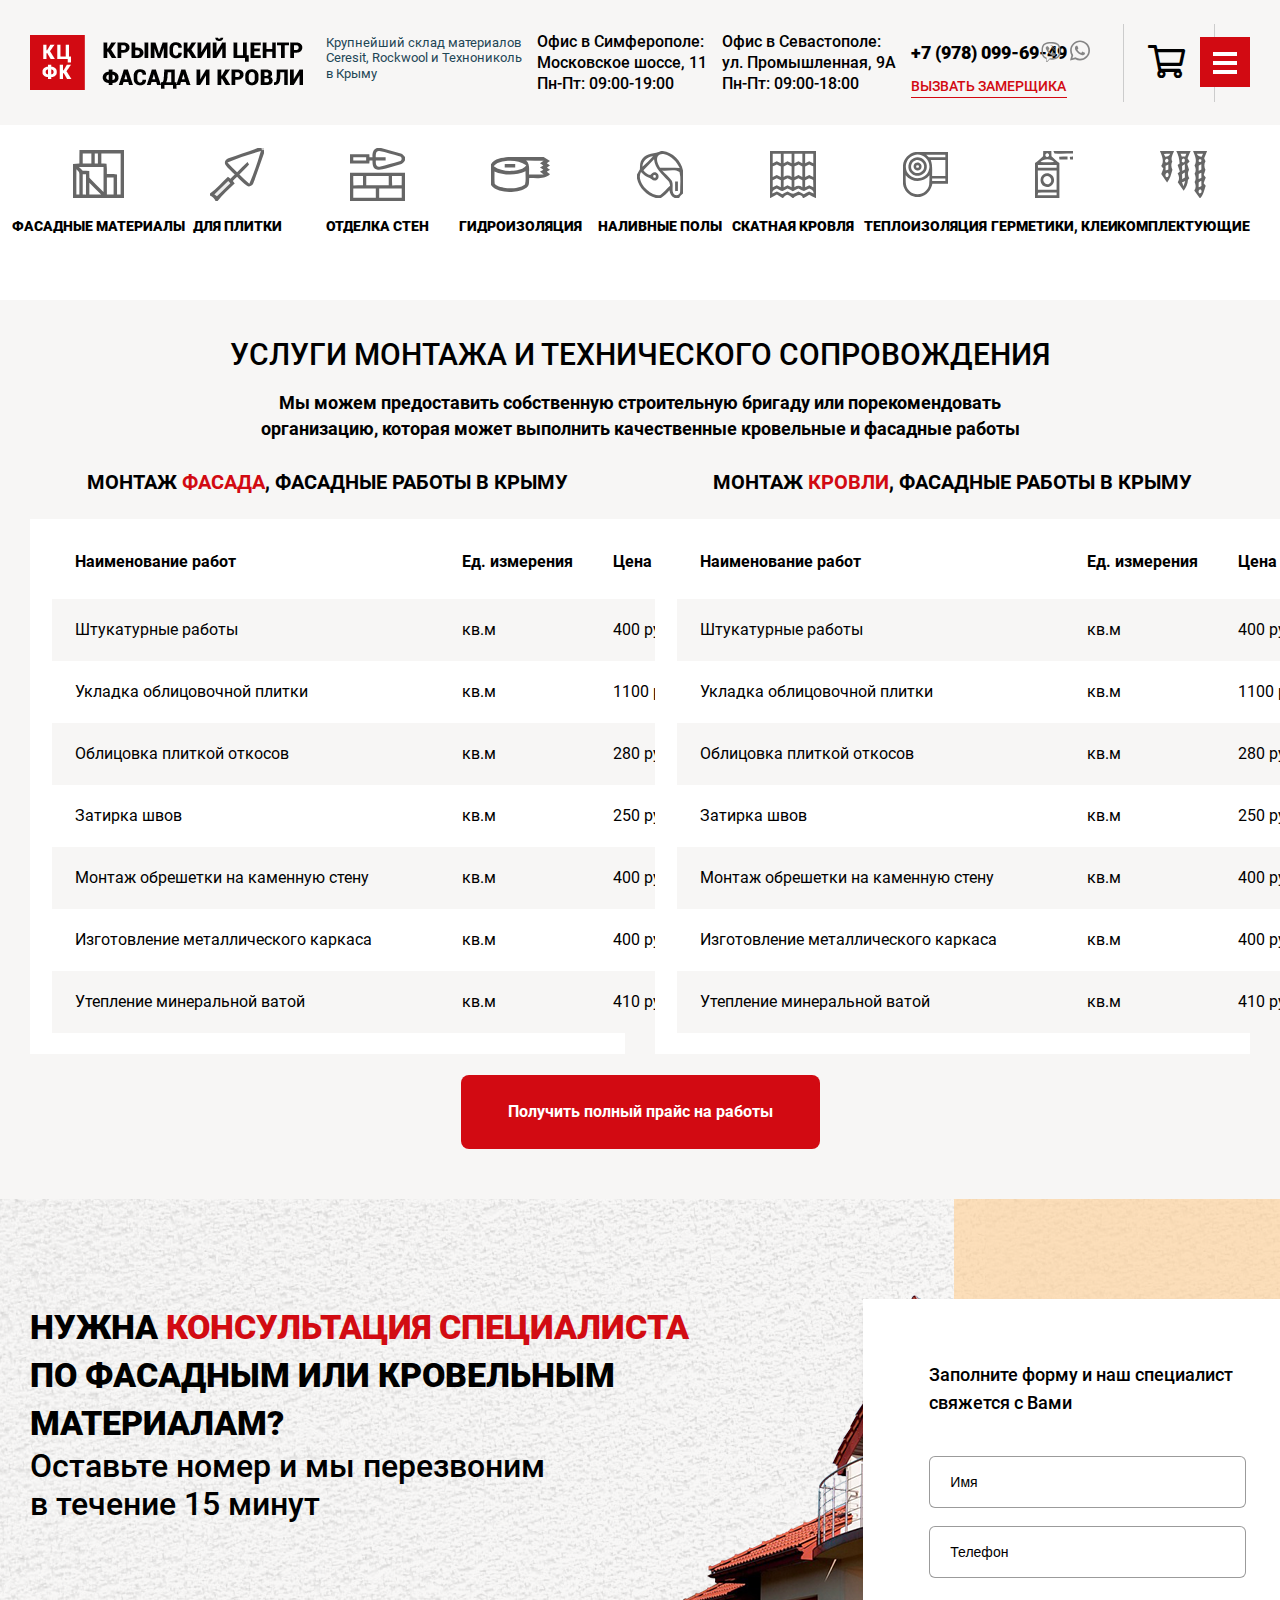
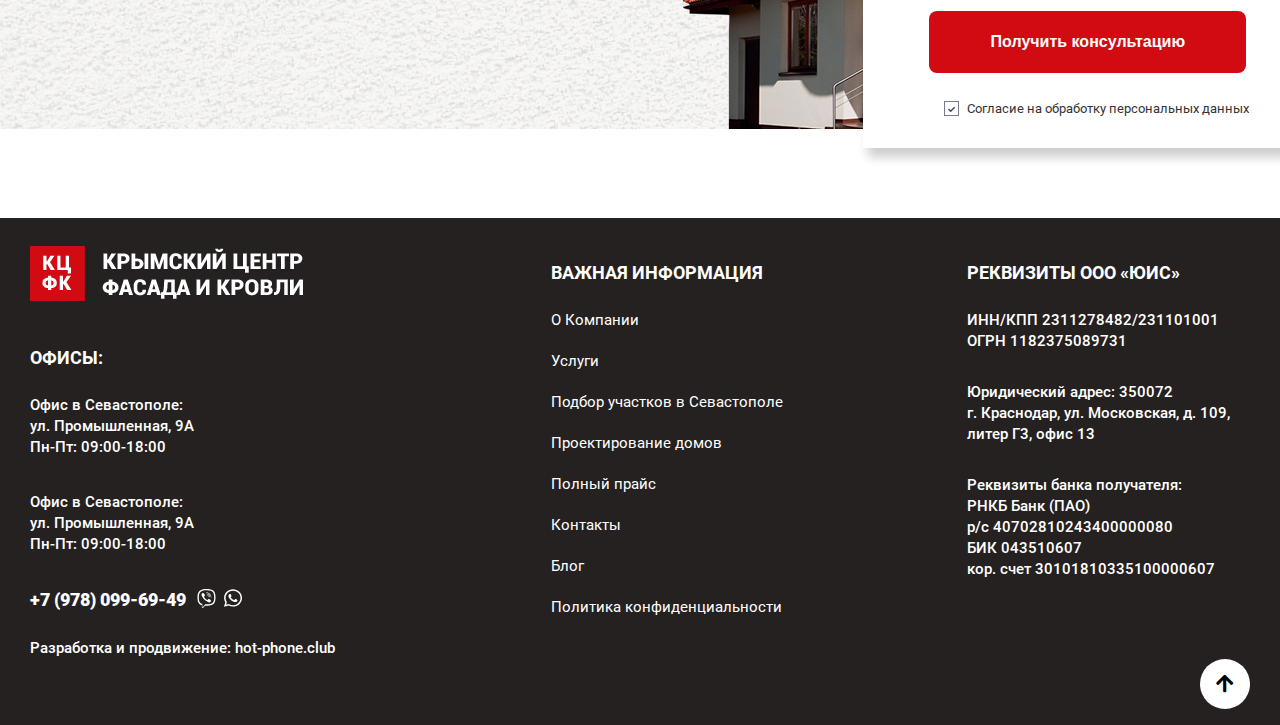
<file: index.html>
<!DOCTYPE html>
<html lang="en">
<head>
    <meta charset="utf-8" />
	<title>Заголовок</title>
	<meta name="description" content="" />
	<meta http-equiv="X-UA-Compatible" content="IE=edge" />
	<meta name="viewport" content="width=device-width, initial-scale=1.0" />
	<link rel="shortcut icon" href="favicon.png" />
	<link rel="stylesheet" href="libs/bootstrap/bootstrap-grid.css" />
	<link rel="stylesheet" href="libs/fontawesome-free-5.12.0-web/css/all.min.css" />
	<link rel="stylesheet" href="libs/fancybox/jquery.fancybox.css" />
	<link rel="stylesheet" href="libs/slick-1.5.9/slick/slick.css" />
	<link rel="stylesheet" href="libs/slick-1.5.9/slick/slick-theme.css" />
	<link rel="stylesheet" href="css/fonts.css" />
	<link rel="stylesheet" href="css/main.css" />
	<link rel="stylesheet" href="css/media.css" />
</head>
<body>
<div class="wrapper">
    <div class="header-menu__hidden default">
        <div class="container">
            <ul>
                <li><a href="#" class="header-hidden__logo">
                    <img src="img/logo.png" alt="alt"/>
                </a></li>
                <li><a href="#">О складе</a></li>
                <li><a href="#">Каталог товаров</a></li>
                <li><a href="#">Услуги</a></li>
                <li><a href="#">Проверенные подрядчики</a></li>
                <li><a href="#">Инструкции и рекомендации</a></li>
                <li><a href="#">Контакты</a></li>
                <li><a class="header-hidden__phone" href="tel:+79780996949">+7 (978) 099-69-49</a></li>
                <li><a class="header-hidden__icon header-hidden-viber" href="#">
                    <img src="img/viber-brands.svg" alt="alt"/></a></li>
                <li><a class="header-hidden__icon header-hidden-whatsup" href="#">
                    <img src="img/whatsapp-brands.svg" alt="alt" /></a></li>
                <li><a class="header-hidden-basket" href="#"><i class="far fa-shopping-cart"></i></a></li>
            </ul>
        </div>
</div>
        <header class="header">
                        <div class="header-fix">
                            <div class="container">
                                <div class="header-top">
                                    <div class="logo logo-wrap">
                                        <a href="" class="logo-img">
                                            <img src="img/logo.png" alt="alt"/>
                                        </a>
                                    <div class="item-header">
                                        <p>Крупнейший склад материалов</p>
                                        <p>Ceresit, Rockwool и Технониколь</p>
                                        <p>в Крыму</p>
                                    </div>
                                </div>
                                <div class="header-item">
                                    <p>Офис в Симферополе:</p>
                                    <p>Московское шоссе, 11</p>
                                    <p>Пн-Пт: 09:00-19:00</p>
                                </div>
                                <div class="header-item">
                                    <p>Офис в Севастополе:</p>
                                    <p>ул. Промышленная, 9А</p>
                                    <p>Пн-Пт: 09:00-18:00</p>
                                </div>
                                <div class="header-item">
                                    <a class="phone-link" href="tel:+79780996949">+7 (978) 099-69-49</a>
                                    <a class="call-link fancybox"  href="#callback">Вызвать замерщика</a>
                                </div>
                
                                <div class="header-item">
                                    <a  href="#" class="header-icon__link viber">
                                        <img src="img/viber-brands.svg" alt="" />
                                    </a>
                
                                    <a href="#" class="header-icon__link whatsup">
                                        <img src="img/whatsapp-brands.svg" alt="alt" />
                                    </a>
                                </div>
                
                                <div class="header-item">
                                    <a href="card.html" class="basket-img">
                                        <i class="far fa-shopping-cart"></i>
                                    </a>
                                </div>
                
                                <div class="header-item">
                                    <span class="btn_nav">
                                        <span class='sandwich'>
                                            <span class='sw-topper'></span>
                                            <span class='sw-bottom'></span>
                                            <span class='sw-footer'></span>
                                        </span>
                                    </span> 
                                </div>
                            </div>
                            </div>
                        
                    </div>
                        <div class="header-bottom">
                            <div class="container">
                                <ul class="header-menu">
                                    <li><a href=".html" class="menu-img"><img src="img/menu_1.svg" alt="alt"><span>Фасадные материалы</span></a></li>
                                    <li><a href="#" class="menu-img"><img src="img/menu_2.svg" alt="alt"><span>Для плитки</span></a></li>
                                    <li><a href="#" class="menu-img"><img src="img/menu_3.svg" alt="alt"><span>Отделка стен</span></a></li>
                                    <li><a href="#" class="menu-img"><img src="img/menu_4.svg" alt="alt"><span>Гидроизоляция</span></a></li>
                                    <li><a href="#" class="menu-img"><img src="img/menu-5.svg" alt="alt"><span>Наливные полы</span></a></li>
                                    <li><a href="#" class="menu-img"><img src="img/menu-6.svg" alt="alt"><span>Скатная кровля</span></a></li>
                                    <li><a href="#" class="menu-img"><img src="img/menu-7.svg" alt="alt"><span>Теплоизоляция</span></a></li>
                                    <li><a href="#" class="menu-img"><img src="img/menu-8.svg" alt="alt"><span>Герметики, клеи</span></a></li>
                                    <li><a href="#" class="menu-img"><img src="img/menu_9.svg" alt="alt"><span>Комплектующие</span></a></li>
                                </ul>
                            </div>
                    </div>
        </header>

        <div class="service">
            <div class="cost service">
                <div class="container">
                    <div class="section-title cost-title service-title">Услуги монтажа и технического сопровождения</div>
                    <div class="cost-descr service-descr"><p>Мы можем предоставить собственную строительную бригаду или порекомендовать </p>
                        <p>организацию, которая может выполнить качественные кровельные и фасадные работы</p></div>
                        <div class="row">
                            <div class="col-lg-6">
                                <div class="table-title">Монтаж <span>фасада</span>, фасадные работы в Крыму</div>
                                <div class="table-main">
                                    <table>
                                        <tbody>
                                            <tr>
                                                <th>Наименование работ</th>
                                                <th>Ед. измерения</th>
                                                <th>Цена</th>
                                            </tr>
                                            <tr>
                                                <td>Штукатурные работы</td>
                                                <td>кв.м</td>
                                                <td>400 руб.</td>
                                            </tr>
                
                                            <tr>
                                                <td>Укладка облицовочной плитки</td>
                                                <td>кв.м</td>
                                                <td>1100 руб</td>
                                            </tr>
                
                                            <tr>
                                                <td>Облицовка плиткой откосов</td>
                                                <td>кв.м</td>
                                                <td>280 руб.</td>
                                            </tr>
                
                                            <tr>
                                                <td>Затирка швов</td>
                                                <td>кв.м</td>
                                                <td>250 руб.</td>
                                            </tr>
                
                                            <tr>
                                                <td>Монтаж обрешетки на каменную стену</td>
                                                <td>кв.м</td>
                                                <td>400 руб.</td>
                                            </tr>
                
                                            <tr>
                                                <td>Изготовление металлического каркаса</td>
                                                <td>кв.м</td>
                                                <td>400 руб.</td>
                                            </tr>
                                            
                                            <tr>
                                                <td>Утепление минеральной ватой</td>
                                                <td>кв.м</td>
                                                <td>410 руб.</td>
                                            </tr>
                                        </tbody>
                                    </table>
                                </div>
                            </div>
    
                            <div class="col-lg-6">
                                <div class="table-title">Монтаж <span>кровли</span>, фасадные работы в Крыму</div>
                                <div class="table-main">
                                    <table>
                                        <tbody>
                                            <tr>
                                                <th>Наименование работ</th>
                                                <th>Ед. измерения</th>
                                                <th>Цена</th>
                                            </tr>
                                            <tr>
                                                <td>Штукатурные работы</td>
                                                <td>кв.м</td>
                                                <td>400 руб.</td>
                                            </tr>
                
                                            <tr>
                                                <td>Укладка облицовочной плитки</td>
                                                <td>кв.м</td>
                                                <td>1100 руб</td>
                                            </tr>
                
                                            <tr>
                                                <td>Облицовка плиткой откосов</td>
                                                <td>кв.м</td>
                                                <td>280 руб.</td>
                                            </tr>
                
                                            <tr>
                                                <td>Затирка швов</td>
                                                <td>кв.м</td>
                                                <td>250 руб.</td>
                                            </tr>
                
                                            <tr>
                                                <td>Монтаж обрешетки на каменную стену</td>
                                                <td>кв.м</td>
                                                <td>400 руб.</td>
                                            </tr>
                
                                            <tr>
                                                <td>Изготовление металлического каркаса</td>
                                                <td>кв.м</td>
                                                <td>400 руб.</td>
                                            </tr>
                                            
                                            <tr>
                                                <td>Утепление минеральной ватой</td>
                                                <td>кв.м</td>
                                                <td>410 руб.</td>
                                            </tr>
                                        </tbody>
                                    </table>
                                </div>
                            </div>
                            <div class="cost-button">
                                <a href="#" class="cost-btn main-btn">Получить полный прайс на работы</a>
                            </div>
                        </div>
                </div>
            </div>
        </div>

        <div class="consultation service-consultation ">
            <div class="container">
                <div class="row">
                    <div class="col-lg-8">
                        <div class="title-big consultation-title blog-consultation__title">Нужна <span>консультация специалиста</span> по фасадным или кровельным материалам?</div>
                        <div class="consultation-descr">Оставьте номер и мы перезвоним в течение 15 минут</div>
                    </div>
                <div class="col-lg-4">
                    <form class="main-form form_consultation">
                        <div class="block-form">
                            <div class="form-title">Заполните форму и наш специалист свяжется с Вами</div>
                            <div class="form-item">
                                <input type="text" placeholder="Имя" required="required" >
                            </div>
    
                            <div class="form-item">
                                <input class="input-phone" type="text"   placeholder="Телефон"  required="required" >
                            </div>
    
                            <button class="main-btn form-btn">Получить консультацию</button>
                        
                                <div class="checkbox">
                                    <label>
                                        <input type="checkbox" required="required" checked="checked" />
                                        <span>Согласие на обработку персональных данных</span>
                                    </label>
                                </div>
                            
                        </div>
                    </form>
                </div>
                </div>
            </div>
        </div>


    <footer class="footer">
        <div class="container">
            <div class="row">
                <div class="col-lg-5">
                    <a href="#" class="footer-logo">
                        <img src="img/footer-logo.png" alt="alt"/>
                    </a>
                    <div class="footer-title">Офисы:</div>
                    <div class="footer-contact">
                        <p>Офис в Севастополе:</p>
                        <p>ул. Промышленная, 9А</p>
                        <p>Пн-Пт: 09:00-18:00</p>
                    </div>
                    
                    <div class="footer-contact">
                        <p>Офис в Севастополе:</p>
                        <p>ул. Промышленная, 9А</p>
                        <p>Пн-Пт: 09:00-18:00</p>
                    </div>

                    <div class="footer-link">
                        <a href="tel:+79780996949" class="footer-phone">+7 (978) 099-69-49</a>
                    </div>
                    <div class="footer-contact-bottom">
                        Разработка и продвижение:  hot-phone.club
                    </div>
                </div>

                <div class="col-lg-3">
                    <div class="menu-title footer-title">Важная информация</div>
                    <ul class="footer-menu">
                        <li><a href="#">О Компании</a></li>
                        <li><a href="#">Услуги</a></li>
                        <li><a href="#">Подбор участков в Севастополе</a></li>
                        <li><a href="#">Проектирование домов</a></li>
                        <li><a href="#">Полный прайс</a></li>
                        <li><a href="#">Контакты</a></li>
                        <li><a href="#">Блог</a></li>
                        <li><a href="#">Политика конфиденциальности</a></li>
                    </ul>
                </div>

                <div class="col-lg-3 offset-lg-1">
                    <div class="footer-details-title footer-title">Реквизиты ООО «ЮИС»</div>
                    <div class="footer-details__item">
                        <p>ИНН/КПП 2311278482/231101001</p>
                        <p>ОГРН 1182375089731</p>	
                    </div>
    
                    <div class="footer-details__item">
                        <p>Юридический адрес: 350072</p>
                        <p>г. Краснодар, ул. Московская, д. 109,</p>
                        <p>литер Г3, офис 13</p>	
                    </div>
    
                    <div class="footer-details__item">
                        <p>Реквизиты банка получателя:</p>
                        <p>РНКБ Банк (ПАО)</p>
                        <p>р/с 40702810243400000080</p>
                        <p>БИК 043510607</p>
                        <p>кор. счет 30101810335100000607</p>	
                    </div>
                </div>
            </div>
            <div class="button-top">
                <a href="#" class="btn_top default"><i class="fa fa-arrow-up"></i></a>
            </div>
            </div>
    </footer>
</div>

      <!--[if lt IE 9]>
	<script src="libs/html5shiv/es5-shim.min.js"></script>
	<script src="libs/html5shiv/html5shiv.min.js"></script>
	<script src="libs/html5shiv/html5shiv-printshiv.min.js"></script>
	<script src="libs/respond/respond.min.js"></script>
<![endif]-->
<script src="libs/jquery/jquery-1.11.1.min.js"></script>
<script src="libs/jquery-mousewheel/jquery.mousewheel.min.js"></script>
<script src="libs/fancybox/jquery.fancybox.pack.js"></script>
<script src="libs/slick-1.5.9/slick/slick.min.js"></script>
<script src="libs/mask/jquery.maskedinput.js"></script>
<script src="libs/scroll2id/PageScroll2id.min.js"></script>
<script src="libs/jplayer/jquery.jplayer.min.js"></script>
<script src="libs/jQueryFormStyler-master/jquery.formstyler.min.js"></script>
<script src="js/common.js"></script>
<!-- Yandex.Metrika counter --><!-- /Yandex.Metrika counter -->
<!-- Google Analytics counter --><!-- /Google Analytics counter -->
</body>
</html>
</file>
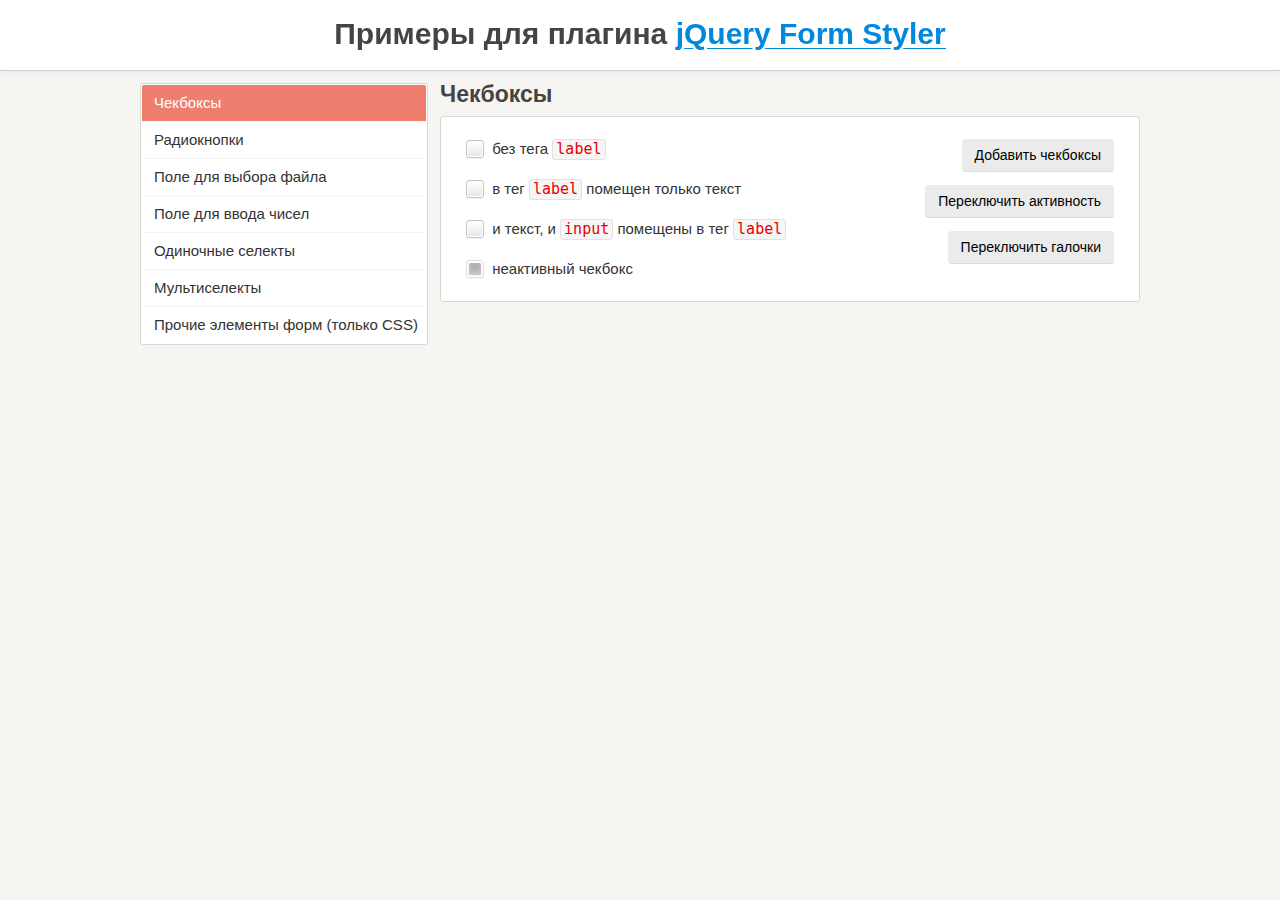
<file: libs/jQueryFormStyler-master/demo/index.html>
<!DOCTYPE html>
<html>
<head>
	<meta charset="utf-8" />
	<meta name="viewport" content="width=device-width, initial-scale=1.0" />
	<title>Примеры для плагина jQuery Form Styler</title>
	<link href="demo.css" rel="stylesheet" />
	<link href="../jquery.formstyler.css" rel="stylesheet" />
	<script src="http://ajax.googleapis.com/ajax/libs/jquery/1.11.3/jquery.min.js"></script>
	<script src="../jquery.formstyler.js"></script>
	<script>
		(function($) {
		$(function() {
			$('input, select').styler({
				selectSearch: true
			});
		});
		})(jQuery);
	</script>
	<script src="demo.js"></script>
</head>

<body>

<h1>Примеры для плагина <a href="http://dimox.name/jquery-form-styler/">jQuery Form Styler</a></h1>

<form method="post">
<div class="wrapper">

	<ul class="menu">
		<li class="current" data-hash="checkbox">Чекбоксы</li>
		<li data-hash="radio">Радиокнопки</li>
		<li data-hash="file">Поле для выбора файла</li>
		<li data-hash="number">Поле для ввода чисел</li>
		<li data-hash="select">Одиночные селекты</li>
		<li data-hash="multiselect">Мультиселекты</li>
		<li data-hash="css">Прочие элементы форм (только CSS)</li>
	</ul>

	<div class="content">

		<div class="box visible">
			<h2>Чекбоксы</h2>

			<div class="section lh">
				<div class="buttons">
					<button type="submit" class="button  add-checkbox">Добавить чекбоксы</button>
					<button type="submit" class="button  disable-input">Переключить активность</button>
					<button type="submit" class="button  check">Переключить галочки</button>
				</div>
				<input type="checkbox" /> без тега <code>label</code><br />
				<span id="r"><input type="checkbox" id="checkbox1" /></span> <label for="checkbox1"> в тег <code>label</code> помещен только текст</label><br />
				<label><input type="checkbox" /> и текст, и <code>input</code> помещены в тег <code>label</code></label><br />
				<label><input type="checkbox" disabled checked /> неактивный чекбокс</label>
			</div><!-- .section -->
		</div><!-- .box -->

		<div class="box">
			<h2>Радиокнопки</h2>

			<div class="section lh">
				<div class="buttons">
					<button type="submit" class="button  add-radio">Добавить радиокнопки</button>
					<button type="submit" class="button  disable-input">Переключить активность</button>
				</div>
				<input type="radio" name="radio" /> без тега <code>label</code><br />
				<input type="radio" name="radio" id="radio1" /> <label for="radio1"> в тег <code>label</code> помещен только текст</label><br />
				<label><input type="radio" name="radio" /> и текст, и <code>input</code> помещены в тег <code>label</code></label><br />
				<label><input type="radio" name="radio" disabled /> неактивная радиокнопка</label>
			</div><!-- .section -->
		</div><!-- .box -->

		<div class="box">
			<h2>Поле для выбора файла</h2>

			<div class="section">
				<div class="buttons">
					<button type="submit" class="button  add-file">Добавить поле</button>
					<button type="submit" class="button  disable-input">Переключить активность</button>
				</div>
				<input type="file" />
			</div><!-- .section -->
		</div><!-- .box -->

		<div class="box">
			<h2>Поле для ввода чисел</h2>

			<div class="section">
				<div class="buttons">
					<button type="submit" class="button  add-number">Добавить поле</button>
					<button type="submit" class="button  disable-input">Переключить активность</button>
				</div>
				<p>Поле без атрибутов.</p>
				<input type="number" />
			</div><!-- .section -->

			<div class="section">
				<p>Поле с атрибутами <code>min="0" max="100" step="5"</code>.</p>
				<input type="number" min="0" max="100" step="5" />
			</div><!-- .section -->

			<div class="section  number-plus-minus">
			<p>Другой вид переключателей.</p>
				<input type="number" />
			</div><!-- .section -->
		</div><!-- .box -->

		<div class="box">

			<h2>Одиночные селекты</h2>

			<p style="color: #43C617">По умолчанию ширина селекта на этой странице установлена 250 пикселей.</p>

			<div class="section">
				<div class="buttons">
					<button type="submit" class="button  add-select">Добавить селект</button>
					<button type="submit" class="button  add-options">Добавить пункты в список</button>
					<button type="submit" class="button  disable-select">Переключить активность селекта</button>
					<button type="submit" class="button  disable-options">Переключить активность пунктов</button>
				</div>
				<p><strong>Простой селект</strong> с несколькими пунктами, <br />один из них неактивный.</p>
				<select>
					<option>-- Выберите --</option>
					<option>Пункт 1</option>
					<option>Пункт 2</option>
					<option disabled>Пункт 3</option>
					<option>Пункт 4</option>
					<option>Пункт 5</option>
				</select>
			</div><!-- .section -->

			<div class="section">

				<p>Селект <strong>без заданной ширины</strong>, имеющий пункт <strong>с длинным текстом</strong>.</p>
				<select class="width-auto">
					<option>-- Выберите --</option>
					<option>Пункт 1</option>
					<option>Пункт 2</option>
					<option>Какой-то пункт с очень-очень-очень длинным-длинным-длинным текстом</option>
					<option>Пункт 4</option>
					<option>Пункт 5</option>
				</select>

				<br /><br />

				<p>Селект <strong>с шириной 200 пикселей</strong>, имеющий пункт <strong>с длинным текстом</strong>.</p>
				<select class="width-200">
					<option>-- Выберите --</option>
					<option>Пункт 1</option>
					<option>Пункт 2</option>
					<option>Какой-то пункт с очень-очень-очень длинным-длинным-длинным текстом</option>
					<option>Пункт 4</option>
					<option>Пункт 5</option>
				</select>

			</div><!-- .section -->

			<div class="section">

				<div class="sec maxheight">
					<p>Выпадающий список этого селекта <br /><strong>органичен по высоте</strong>.</p>
					<select>
						<option>-- Выберите --</option>
						<option>Пункт 1</option>
						<option>Пункт 2</option>
						<option>Пункт 3</option>
						<option>Пункт 4</option>
						<option>Пункт 5</option>
						<option>Пункт 6</option>
						<option>Пункт 7</option>
						<option>Пункт 8</option>
						<option>Пункт 9</option>
						<option>Пункт 10</option>
						<option>Пункт 11</option>
						<option>Пункт 12</option>
						<option>Пункт 13</option>
						<option>Пункт 14</option>
						<option>Пункт 15</option>
						<option>Пункт 16</option>
						<option>Пункт 17</option>
						<option>Пункт 18</option>
						<option>Пункт 19</option>
						<option>Пункт 20</option>
						<option>Пункт 21</option>
						<option>Пункт 22</option>
						<option>Пункт 23</option>
						<option>Пункт 24</option>
						<option>Пункт 25</option>
						<option>Пункт 26</option>
						<option>Пункт 27</option>
						<option>Пункт 28</option>
						<option>Пункт 29</option>
						<option>Пункт 30</option>
					</select>
				</div><!-- .sec -->

				<div class="sec">
					<p>Селект <strong>с длинным списком</strong>, не ограниченным максимальной высотой.</p>
					<select>
						<option>-- Выберите --</option>
						<option>Пункт 1</option>
						<option>Пункт 2</option>
						<option>Пункт 3</option>
						<option>Пункт 4</option>
						<option>Пункт 5</option>
						<option>Пункт 6</option>
						<option>Пункт 7</option>
						<option>Пункт 8</option>
						<option>Пункт 9</option>
						<option>Пункт 10</option>
						<option>Пункт 11</option>
						<option>Пункт 12</option>
						<option>Пункт 13</option>
						<option>Пункт 14</option>
						<option>Пункт 15</option>
						<option>Пункт 16</option>
						<option>Пункт 17</option>
						<option>Пункт 18</option>
						<option>Пункт 19</option>
						<option>Пункт 20</option>
						<option>Пункт 21</option>
						<option>Пункт 22</option>
						<option>Пункт 23</option>
						<option>Пункт 24</option>
						<option>Пункт 25</option>
						<option>Пункт 26</option>
						<option>Пункт 27</option>
						<option>Пункт 28</option>
						<option>Пункт 29</option>
						<option>Пункт 30</option>
						<option>Пункт 31</option>
						<option>Пункт 32</option>
						<option>Пункт 33</option>
						<option>Пункт 34</option>
						<option>Пункт 35</option>
						<option>Пункт 36</option>
						<option>Пункт 37</option>
						<option>Пункт 38</option>
						<option>Пункт 39</option>
						<option>Пункт 40</option>
						<option>Пункт 41</option>
						<option>Пункт 42</option>
						<option>Пункт 43</option>
						<option>Пункт 44</option>
						<option>Пункт 45</option>
						<option>Пункт 46</option>
						<option>Пункт 47</option>
						<option>Пункт 48</option>
						<option>Пункт 49</option>
						<option>Пункт 50</option>
						<option>Пункт 51</option>
						<option>Пункт 52</option>
						<option>Пункт 53</option>
						<option>Пункт 54</option>
						<option>Пункт 55</option>
						<option>Пункт 56</option>
						<option>Пункт 57</option>
						<option>Пункт 58</option>
						<option>Пункт 59</option>
						<option>Пункт 60</option>
						<option>Пункт 61</option>
						<option>Пункт 62</option>
						<option>Пункт 63</option>
						<option>Пункт 64</option>
						<option>Пункт 65</option>
						<option>Пункт 66</option>
						<option>Пункт 67</option>
						<option>Пункт 68</option>
						<option>Пункт 69</option>
						<option>Пункт 70</option>
						<option>Пункт 71</option>
						<option>Пункт 72</option>
						<option>Пункт 73</option>
						<option>Пункт 74</option>
						<option>Пункт 75</option>
						<option>Пункт 76</option>
						<option>Пункт 77</option>
						<option>Пункт 78</option>
						<option>Пункт 79</option>
						<option>Пункт 80</option>
						<option>Пункт 81</option>
						<option>Пункт 82</option>
						<option>Пункт 83</option>
						<option>Пункт 84</option>
						<option>Пункт 85</option>
						<option>Пункт 86</option>
						<option>Пункт 87</option>
						<option>Пункт 88</option>
						<option>Пункт 89</option>
						<option>Пункт 90</option>
						<option>Пункт 91</option>
						<option>Пункт 92</option>
						<option>Пункт 93</option>
						<option>Пункт 94</option>
						<option>Пункт 95</option>
						<option>Пункт 96</option>
						<option>Пункт 97</option>
						<option>Пункт 98</option>
						<option>Пункт 99</option>
						<option>Пункт 100</option>
					</select>
				</div><!-- .sec -->

			</div><!-- .section -->

			<div class="section">

				<div class="sec">
					<p>Проверяем, правильное ли значение передается при изменении. У оригинального селекта прописано: <code>onchange="alert(this.value)"</code>.</p>
					<select onchange="alert(this.value)">
						<option>-- Выберите --</option>
						<option>Пункт 1</option>
						<option>Пункт 2</option>
						<option>Пункт 3</option>
						<option>Пункт 4</option>
						<option>Пункт 5</option>
					</select>
				</div><!-- .sec -->

				<div class="sec">
					<p>Селект <strong>с замещающим текстом</strong> (placeholder). Текст "-- Выберите --" задан не через тег <code>option</code>, а через атрибут <code>data-placeholder</code>.</p>
					<select data-placeholder="-- Выберите --">
						<option label="-"></option>
						<option>Пункт 1</option>
						<option>Пункт 2</option>
						<option>Пункт 3</option>
						<option>Пункт 4</option>
						<option>Пункт 5</option>
					</select>
				</div><!-- .sec -->

			</div><!-- .section -->

			<div class="section">

				<div class="sec">
					<p>Селект <strong>с группировкой пунктов</strong> <br />(используется тег <code>optgroup</code>), один из них неактивный.</p>
					<select>
						<option>-- Выберите --</option>
						<optgroup label="Группа 1">
							<option>Пункт 1.1</option>
							<option>Пункт 1.2</option>
							<option>Пункт 1.3</option>
						</optgroup>
						<optgroup label="Группа 2">
							<option>Пункт 2.1</option>
							<option disabled>Пункт 2.2</option>
							<option>Пункт 2.3</option>
						</optgroup>
					</select>
				</div><!-- .sec -->

				<div class="sec">
					<p>Селект с выделением групп <strong>разными цветами</strong> (указаны классы <code>.color1</code> и <code>.color2</code> для <code>optgroup</code>).</p>
					<select>
						<option>-- Выберите --</option>
						<optgroup label="Группа 1" class="color1">
							<option>Пункт 1.1</option>
							<option>Пункт 1.2</option>
							<option>Пункт 1.3</option>
						</optgroup>
						<optgroup label="Группа 2" class="color2">
							<option>Пункт 2.1</option>
							<option>Пункт 2.2</option>
							<option>Пункт 2.3</option>
						</optgroup>
					</select>
				</div><!-- .sec -->

			</div><!-- .section -->

			<div class="section">

				<div class="sec showChanged">
					<p>Показываем, что селект изменен, используя класс <code>.changed</code> (появляется зеленая обводка).</p>
					<select>
						<option>-- Выберите --</option>
						<option>Пункт 1</option>
						<option>Пункт 2</option>
						<option>Пункт 3</option>
						<option>Пункт 4</option>
						<option>Пункт 5</option>
					</select>
				</div><!-- .sec -->

				<div class="sec lang">
					<p>Класс, указаннный для <code>option</code>, передается свернутом селекту, благодаря чему мы в нем видим флаг.</p>
					<select>
						<option>-- Выберите язык --</option>
						<option class="lang-en">Английский</option>
						<option class="lang-es">Испанский</option>
						<option class="lang-de">Немецкий</option>
						<option class="lang-ru">Русский</option>
						<option class="lang-fr">Французский</option>
					</select>
				</div><!-- .sec -->

			</div><!-- .section -->

			<br /><br /><br /><br /><br /><br /><br /><br /><br /><br />

		</div><!-- .box -->

		<div class="box">

			<h2>Мультиселекты</h2>

			<div class="section">
				<div class="buttons">
					<button type="submit" class="button  add-select  multiple">Добавить селект</button>
					<button type="submit" class="button  add-options">Добавить пункты в список</button>
					<button type="submit" class="button  disable-select">Переключить активность селекта</button>
					<button type="submit" class="button  disable-options">Переключить активность пунктов</button>
				</div>
				<p><strong>Мультиселект</strong>, один из пунктов неактивный, <br />параметр <code>size</code> не указан.</p>
				<select multiple>
					<option>-- Выберите --</option>
					<option>Пункт 1</option>
					<option>Пункт 2</option>
					<option disabled>Пункт 3</option>
					<option>Пункт 4</option>
					<option>Пункт 5</option>
				</select>
			</div><!-- .section -->

			<div class="section">
				<p>Мультиселект <strong>с параметром</strong> <code>size</code> <strong>равным</strong> <code>6</code> и <strong>с заданной шириной</strong> (400 пикселей).</p>
				<select multiple size="6" class="width-400">
					<option>-- Выберите один или несколько пунктов --</option>
					<option>Пункт 1</option>
					<option>Пункт 2</option>
					<option>Пункт 3</option>
					<option>Пункт 4</option>
					<option>Пункт 5</option>
				</select>
			</div><!-- .section -->

			<div class="section">

				<div class="sec">
					<p>Мультиселект <strong>с группировкой пунктов</strong> (используется тег <code>optgroup</code>), один из них неактивный.</p>
					<select multiple size="9">
						<option>-- Выберите --</option>
						<optgroup label="Группа 1">
							<option>Пункт 1.1</option>
							<option>Пункт 1.2</option>
							<option>Пункт 1.3</option>
						</optgroup>
						<optgroup label="Группа 2">
							<option>Пункт 2.1</option>
							<option disabled>Пункт 2.2</option>
							<option>Пункт 2.3</option>
						</optgroup>
					</select>
				</div><!-- .sec -->

				<div class="sec">
					<p>Мультиселект с выделением групп <strong>разными цветами</strong> (указаны классы <code>.color1</code> и <code>.color2</code> для <code>optgroup</code>).</p>
					<select multiple size="9">
						<option>-- Выберите --</option>
						<optgroup label="Группа 1" class="color1">
							<option>Пункт 1.1</option>
							<option>Пункт 1.2</option>
							<option>Пункт 1.3</option>
						</optgroup>
						<optgroup label="Группа 2" class="color2">
							<option>Пункт 2.1</option>
							<option>Пункт 2.2</option>
							<option>Пункт 2.3</option>
						</optgroup>
					</select>
				</div><!-- .sec -->

			</div><!-- .section -->

		</div><!-- .box -->

		<div class="box">

			<h2>Прочие элементы форм (только CSS)</h2>

			<div class="section css">
				<p>Стилизация данных элементов <strong>не требует наличия плагина</strong>.</p>

				<input class="styler" type="text" size="60" placeholder="Однострочное текстовое поле..." /> <code>&lt;input type="text"></code>

				<input class="styler" type="password" size="60" placeholder="Поле для ввода пароля..." /> <code>&lt;input type="password"></code>

				<textarea class="styler" cols="60" rows="5" placeholder="Многострочное текстовое поле..."></textarea> <code>&lt;textarea>&lt;/textarea></code><br />

				<input class="styler" type="button" value="Кнопка" /> <code>&lt;input type="button"></code><br />

				<button class="styler" type="submit">Кнопка</button> <code>&lt;button>&lt;/button></code><br />

				<input class="styler" type="reset" value="Сброс" /> <code>&lt;input type="reset"></code><br />

				<input class="styler" type="button" value="Кнопка неактивная" disabled /> <code>&lt;input type="button" disabled></code><br />
				<button class="styler" type="submit" disabled>Кнопка неактивная</button> <code>&lt;button disabled>&lt;/button></code>

			</div><!-- .section -->

		</div><!-- .box -->

	</div><!-- .content -->

</div><!-- .wrapper -->
</form>

</body>
</html>
</file>
<file: css/fonts.css>
@font-face {
    font-family: 'Roboto';
    src: url('../fonts/Roboto-Black.eot');
    src: url('../fonts/Roboto-Black.eot?#iefix') format('embedded-opentype'),
        url('../fonts/Roboto-Black.woff2') format('woff2'),
        url('../fonts/Roboto-Black.woff') format('woff'),
        url('../fonts/Roboto-Black.ttf') format('truetype'),
        url('../fonts/Roboto-Black.svg#Roboto-Black') format('svg');
    font-weight: 900;
    font-style: normal;
    font-display: swap;
}

@font-face {
    font-family: 'Roboto';
    src: url('../fonts/Roboto-Bold.eot');
    src: url('../fonts/Roboto-Bold.eot?#iefix') format('embedded-opentype'),
        url('../fonts/Roboto-Bold.woff2') format('woff2'),
        url('../fonts/Roboto-Bold.woff') format('woff'),
        url('../fonts/Roboto-Bold.ttf') format('truetype'),
        url('../fonts/Roboto-Bold.svg#Roboto-Bold') format('svg');
    font-weight: bold;
    font-style: normal;
    font-display: swap;
}

@font-face {
    font-family: 'Roboto';
    src: url('../fonts/Roboto-Regular.eot');
    src: url('../fonts/Roboto-Regular.eot?#iefix') format('embedded-opentype'),
        url('../fonts/Roboto-Regular.woff2') format('woff2'),
        url('../fonts/Roboto-Regular.woff') format('woff'),
        url('../fonts/Roboto-Regular.ttf') format('truetype'),
        url('../fonts/Roboto-Regular.svg#Roboto-Regular') format('svg');
    font-weight: normal;
    font-style: normal;
    font-display: swap;
}

@font-face {
    font-family: 'Roboto';
    src: url('../fonts/Roboto-Medium.eot');
    src: url('../fonts/Roboto-Medium.eot?#iefix') format('embedded-opentype'),
        url('../fonts/Roboto-Medium.woff2') format('woff2'),
        url('../fonts/Roboto-Medium.woff') format('woff'),
        url('../fonts/Roboto-Medium.ttf') format('truetype'),
        url('../fonts/Roboto-Medium.svg#Roboto-Medium') format('svg');
    font-weight: 500;
    font-style: normal;
    font-display: swap;
}
</file>
<file: css/main.css>
*::-webkit-input-placeholder {
	color: #000;
	opacity: 1;
}
*:-moz-placeholder {
	color: #000;
	opacity: 1;
}
*::-moz-placeholder {
	color: #fff;
	opacity: 1;
}
*:-ms-input-placeholder {
	color: #fff;
	opacity: 1;
}

body input:focus:required:invalid,
body textarea:focus:required:invalid {
	
}
body input:required:valid,
body textarea:required:valid {
	
}
body {
	font-family: 'Roboto';
	font-size: 16px;
	overflow-x: hidden;
	margin: 0;
	color: #1e4655;
	background-color: #fff;
}
button {
	cursor: pointer;
}
h1,h2,h3,h4,h5,h6 {
	padding: 0;
	margin: 0;
	font-weight: normal;
}
.wrapper {
	overflow: hidden;
}
a {
	text-decoration: none;
	outline: none;
}
* {
	outline: none !important;
}
ul {
	padding: 0;
	margin: 0;
}
ul li {
	list-style-type: none;
	outline: none;
}
img {
	outline: none;
	display: block;
}
p {
	padding: 0;
	margin: 0;
}

Style Sandwich*/
.btn_nav {
	border: none;
	-webkit-transition: all 0.3s;
	-o-transition: all 0.3s;
	transition: all 0.3s;
	vertical-align: middle;
	position: relative;
	display: block;
}
.btn_nav:hover {
	opacity: 1;
} 
.sandwich span {
	display: block;
}
.sandwich {
	width: 50px;
	height: 50px;
	padding-top: 10px;
	display: -webkit-flex;
	display: -moz-flex;
	display: -ms-flex;
	display: -o-flex;
	display: flex;
	flex-direction: column;
	align-items: center;
	cursor: pointer;
	background-color: #d20a12;
}
.sw-topper {
	position: relative;
	top: 5px;
	width: 24px;
	height: 4px;
	background-color: #fff;
	display: block;
	margin: 0 auto;
	border: medium none;
	transition: transform 0.5s, top 0.2s;
	/* transition-delay: 0.2s, 0s; */
}
.sw-bottom {
	position: relative;
	top: 10px;
	width: 24px;
	height: 4px;
	display: block;
	margin: 0 auto;
	background-color: #fff;
	border: medium none;
	transition: transform 0.5s, top 0.2s;
	transition-delay: 0.2s, 0s;
}
.sw-footer {
	position: relative;
	top: 15px;
	width: 24px;
	height: 4px;
	display: block;
	background-color: #fff;
	border: medium none;
	transition: all 0.5s;
	transition-delay: 0.1s;
	display: flex;
	
}
.sandwich.active .sw-topper {
	top: 13px;
	transform: rotate(45deg);
}
.sandwich.active .sw-bottom {
	opacity: 0;
}
.sandwich.active .sw-footer {
	top:5px;
	width: 24px;
	transform: rotate(-45deg);
} 

.header {
	background-color: #f7f6f5;
	width: 100%;
	z-index: 600;

}

.header-top {
	
}


.header-menu__hidden {
	position: fixed;
	width:100%;
	height: 80px;
	background-color: #f7f6f5;
	padding-top: 13px ;
	font-size: 15px;
	line-height: 36px;
	font-weight: 500;
	color: #000000;
	padding-bottom: 12px ;
	z-index: 10;
	transition: all 0.3s;
	visibility: hidden;
	opacity: 0;
}
.header-menu__hidden.fixed {
	visibility: visible;
	opacity: 1;
}
.header-menu__hidden ul {

	display: flex;
	justify-content: space-between;
	align-items: center;
	
}

.header-menu__hidden ul li a {
	color: #000000;
	border-bottom: 2px solid transparent;
	transition: .2s all;
}

.header-menu__hidden ul li a:hover {
	border-color: #000;
}

.header-hidden__logo {
}
.header-hidden__phone {
	font-size: 18px;
	line-height: 1.2;
	font-weight: 900;
	text-transform: uppercase;
	color: #000000;
}

.header-hidden__icon {
	position: relative;
	display: inline-block;
	width: 20px;
	border-bottom: none;
	
}

.header-hidden-whatsup {
	border: none;
	left: -25px;
	top: 4px;
}

.header-hidden-basket {
	border:none;
	position: relative;
}

.header-hidden-basket:before {
	content: '';
	width: 1px;
	height: 60px;
	background-color: #cccccc;
	position: absolute;
	top: -25px;
	left: -25px;

}

.header-hidden-viber {
	border: none;
	left: -13px;
	top: 4px;
}



.header-top {
	display: flex;
	justify-content: space-between;
	align-items: center;
	padding-top: 27px;
	padding-bottom: 27px;
	
}

.logo {
}
.logo-wrap {
	font-size: 13px;
	line-height: 1.2;
	font-weight: 400;
	display: flex;
	
	
}
.logo-img {
	margin-right: 23px;
}
.item-header {
}
.header-item {
	position: relative;
	line-height: 21px;
	font-weight: 500;
	color: #000000;

}



.header-icon__link {
	
	display: inline-block;
	width: 20px;
}

.header-icon__link img {
	max-width: 100%;
	max-height: 100%;
}


.viber {
	position: absolute;
	left: -42px;
	top: -20px;
}

.whatsup {
	position: absolute;
	left: -13px;
	top: -23px;
}

.header-item {
}
.phone-link {
	position: relative;
	display: block;
	margin-bottom: 10px;
	font-size: 18px;
	line-height: 1.2;
	font-weight: 900;
	text-transform: uppercase;
	color: #000000;
	border-bottom: 2px solid transparent;
	transition: .2s all ;
	margin-top: 15px;
}

.phone-link:hover {
border-color: #000;
}

.call-link {
	display: block;
	font-size: 14px;
	line-height: 21px;
	font-weight: 500;
	text-transform: uppercase;
	color: #d20a12;
	border-bottom: 1px solid #d20a12;
	transition: .2s all;
}

.call-link:hover {
	border-color: transparent;
}



.fa-shopping-cart {
	font-size: 33px;
	color:#000000;
}

.basket-img {
	position: relative;
	margin-left: 50px;
}

.basket-img:before {
	position: absolute;
	top: -35px;
	left: -25px;
	content: '';
	width: 1px;
	height: 78px;
	background-color: #cccccc;
}

.basket-img:after {
	top: -35px;
	right: -30px;
	position: absolute;
	content: '';
	width: 1px;
	height: 78px;
	background-color: #cccccc;
}



.header-bottom {
	background-color: #fff;
	padding-top: 23px;
	padding-bottom: 64px;
	
	
}

.header-menu {
	position: relative;
	display: flex;
	justify-content: space-around;
	align-items: center;
}


.menu-img {
	display: flex;
	flex-direction: column;
	justify-content: center;
	align-items: center;
	
}

.menu-img img {
	max-width: 100%;
	max-height: 100%;
}

.header-menu span {
	position: absolute;
	white-space: nowrap;
	display: block;
	top: 70px;
	vertical-align: middle;
	font-size: 14px;
	line-height: 1.2;
	font-weight: 900;
	text-transform: uppercase;
	color: #000000;
	border-bottom: 2px solid transparent;
	transition: .2s all;
}

.header-menu .menu-img:hover span {
	border-color: #000;
}

.billboard {
	
}
.container {
}
.billboard-slider {
}
.billboard-slider-item {
	position: relative;
	padding-left: 53px;
	padding-bottom: 58px;
	background: url(../img/slider-bgc.png) no-repeat  ;
	background-size: 100%;
	
	
	
}


.title-big {
	font-size: 34px;
	line-height: 48px;
	font-weight: 900;
	text-transform: uppercase;
	color: #000000;
	max-width: 870px;
}

.title-big span {
	color: #d20b12;
}

.billboard-slider__title {
	margin-bottom: 30px ;
	margin-top: 51px;
	
	

		
}
.billboard-slider-descr {
	font-size: 20px;
	color: #000000;
	line-height: 30px;
	font-weight: 700;
	margin-bottom: 44px;
	padding-right: 30px;
	
}

.billboard-slider-descr p:before {
	content: "•";
	color: #d20b12; 
	margin-right: 10px;

}

.main-button {
	
}
.main-btn {
	padding: 22px 32px;
	background-color: #d20a12;
	border-radius: 8px;
	color: #fff;
	font-size: 16px;
	line-height: 30px;
	font-weight: 700;
	color: #ffffff;
	transition: .2s all;
	
	
}

.main-btn:hover {
	background-color: rgb(109, 11, 3);
}


.quantity input {
	position: relative;
	z-index: 1;
	font-size: 16px;
	line-height: 26px;
	font-weight: 700;
	color: #000000;
	border: none;
	height: 35px;
	border-radius: 18px;
} 
.quantity {
	position: relative;
	display: inline-block;
}

input[type=number]::-webkit-inner-spin-button,
input[type=number]::-webkit-outer-spin-button
{
	-webkit-appearance: none;
	margin: 0;
}

input[type=number]
{
	-moz-appearance: textfield;
}

.quantity input {

	outline: none;  
	width: 97px;
	height: 35px;
	background-color: #ffffff;
	border: 1px solid #cccccc;
	border-radius: 6px;
	display: block;
	padding: 0 35px;
	margin: 0;
	text-align: center;
}

.quantity-nav {
	max-width: 100px;
	height: 35px;
	border-radius: 18px;
	position: relative;
	
}
.quantity-button {
	display: flex;
	justify-content: center;
	align-items: center;
	position: relative;
	cursor: pointer;
	position: absolute;
	text-align: center;
	color: #000000;
	right: 4px;
	font-size: 16px;
	z-index: 2;
	margin: 0;
	-webkit-user-select: none;
	-moz-user-select: none;
	-ms-user-select: none;
	-o-user-select: none;
	user-select: none;
}

.quantity-button.quantity-down {
	left: 12px;
	right: auto;
	top: -2px;
	font-size: 30px;
}

.quantity-down:after {
	content: '';
	width: 1px;
	height: 35px;
	background-color: #cccccc;
	left: 20px;
	top: 0px;
	position: absolute;
}

.quantity-up:before {
	content: '';
	width: 1px;
	height: 35px;
	top: -8px;
	background-color: #cccccc;
	position: absolute;
	left: -10px;
	
}
 
.quantity-button.quantity-up {
	top: 8px;
	left: auto;
	right: 12px;
}


.offers {
	margin-top: 76px;
	background-color: #f7f6f5;
	padding-top: 38px;
	padding-bottom: 60px;
}

.section-title {
	font-size: 30px;
	line-height: 40px;
	font-weight: 500;
	text-transform: uppercase;
	color: #000000;
	text-align: center;
}
.offers-title {
	margin-bottom: 20px;
}
.offers-subtitle {
	font-size: 18px;
	line-height: 26px;
	font-weight: 700;
	color: #000000;
	text-align: center;
	margin-bottom: 36px ;
}

.offers-item {
	background-color: #ffffff;
	padding-bottom: 34px;
	padding-top: 22px;
	min-height: 100%;
	transition: .2s all;
}

.offers-item:hover {
	-webkit-box-shadow: 2px 3px 23px 2px rgba(0,0,0,0.75);
	-moz-box-shadow: 2px 3px 23px 2px rgba(0,0,0,0.75);
	box-shadow: 2px 3px 23px 2px rgba(0,0,0,0.75);
	
	

}

.offers-name_margin {
	margin-top: 30px;
}

.offers-sale {
	background: url(../img/offers.png) no-repeat;
	padding: 6px 27px 9px 10px;
	display: flex;
	justify-content: center;
	align-items: center;
	font-size: 16px;
	line-height: 26px;
	font-weight: 700;
	text-transform: uppercase;
	color: #ffffff;
	position: absolute;
	top: 13px;
}

.offers-item__wrapper {
	padding-left: 30px;
	
}
.offers-img {
	display: flex;
	justify-content: center;
	align-items: center;
	
}

.offers-img img {
	max-width: 100%;
	height: 100%;
}
.offers-name {
	font-size: 20px;
	line-height: 26px;
	font-weight: 700;
	color: #000000;
	margin-bottom: 5px;
}

.offers-descr {
	font-size: 16px;
	color: #000000;
	margin-bottom: 24px;

}
.offers-weight {
	font-size: 16px;
	line-height: 26px;
	font-weight: 700;
	color: #000000;


}

.offers-weight span {
	font-weight: 400;
	
}
.counter {
	display: flex;
	justify-content: space-between;
	align-items: center;
	margin-bottom: 12px;
}

.counter-item {
	font-size: 24px;
	line-height: 26px;
	font-weight: 700;
	color: #000000;
}

.quantity {
	margin-right: 25px;
}

.offers-cross {
	text-decoration: line-through;
	font-size: 16px;
	line-height: 26px;
	color: #666666;
}
.offers-buttons {
	display: flex;
	justify-content: space-between;
	align-items: center;
}
.offers-link {
	font-size: 14px;
	line-height: 21px;
	font-weight: 500;
	text-transform: uppercase;
	color: #0095d7;
	border-bottom: 1px solid  #0095d7;
	transition: .2s all;
}

.offers-link:hover {
	border-color: transparent;
}



.offers-btn {
	display: flex;
	justify-content: center;
	align-items: center;
	padding: 0;
	text-transform: uppercase;
	width: 149px;
	height: 50px;
	background-color: #d20a12;
	border-radius: 8px;
	margin-right: 25px;
}

.calculation {
	padding-top: 45px;
	
}

.calculation-item {
	background: url('../img/calculation_bgc_1.png') no-repeat left;
	padding-top: 53px;
	padding-bottom: 23px;
	margin-bottom: 88px;
}
.calculation-title {
	text-align: center;
	margin-bottom: 15px;
}

.calculation-item__title {
	padding-right: 105px;
	display: flex;
	justify-content: flex-end;
	font-size: 30px;
	line-height: 40px;
	font-weight: 900;
	text-transform: uppercase;
	color: #ffffff;
	margin-bottom: 50px;
	
	
} 

.calculation-descr {
	text-align: center;
	font-size: 18px;
	line-height: 26px;
	font-weight: 700;
	color: #000000;
	margin-bottom: 44px;

}

.calculation-button {
	display: flex;
	justify-content: flex-end;
	padding-right: 29px;
}
.calculation-btn {
	width: 324px;
	height: 62px;
	padding: 0 0;
	display: flex;
	justify-content: center;
	align-items: center;
}

.bgc-2 {
	background: url('../img/calculation-bgc-2.png') no-repeat center;
}

.works-slider {
	
	
	
}

.works-slider-item {
	margin-right: 30px;
	width: 945px;
	height: 540px;
}

.works-slider-item__img {
	height: 540px;
	
	
	
}

.works-slider-item__img img {
	border-radius: 8px;
	height: 100%;
	width: 100%;
	object-fit: cover;
	font-family: 'object-fit: cover;';

}
  

.works {
	margin-bottom: 39px ;
	padding-bottom: 39px;
}

.works-slider .slick-list {
	margin-left: -50px;
	margin-right: -50px;

}

.works-1 {
	opacity: 0.3;
}

  .slider-arrows {
	position: absolute;
	left: 450px;
	
	

}

.slider-arrows .slick-arrow {
		width: 36px;
		height: 36px;
		background-color: #f7f6f5;
		position: absolute;
		
		
}

.slick-slide.slick-current{
	opacity: 1;
	transition: .5s all;
}

.works-descr {
	position: absolute;
	top: 90%;
	left: 21px;
	font-size: 18px;
	line-height: 26px;
	font-weight: 700;
	color: #ffffff;
}

.slider-arrows .slick-prev {
	
	display: flex;
	justify-content: center;
	align-items: center;
	left: 240px;
	top: 250px;
	transition: .2s all;
} 

 .slider-arrows .slick-next {
	position: absolute;
	display: flex;
	justify-content: center;
	align-items: center;
	left: 450px;
	top: 250px;
	
	
} 

.slider-arrows .slick-arrow i {
	color: #000;
	font-size: 30px;
	transition: .2s all;
}



.slider-arrows .slick-arrow:hover {
	background-color: rgb(187, 184, 184);
}



.slider-arrows .slick-arrow:hover i   {
	color: #fff;
}

.tabs {
	display: flex;
	justify-content: center;
	align-items: center;
	margin-bottom: 29px;
}

.tabs li a {
	margin-right: 31px;
	display: flex;
	justify-content: center;
	align-items: center;
	border-radius: 8px;
	border: 2px solid #000000;
	padding: 16px 72px 14px;
	font-size: 18px;
	line-height: 1.2;
	font-weight: 900;
	text-transform: uppercase;
	color: #000000;
}

.tabs li.active a,
.tabs li a:hover {
	background-color: #d20a12;
	color: #fff;
	border-color: transparent;
	
}
.tab-pane {
	display: none;
}
.tab-pane:first-child {
	display: block;
}

.works-title {
	margin-bottom: 51px;
}

table {
	background-color: #fff;
}
.cost {
	background-color: #f7f6f5;
	padding-top: 43px;
	padding-bottom: 34px;
	margin-bottom: 65px;
}




.cost-title {
	margin-bottom: 29px ;
}
.cost-descr {
	text-align: center;
	font-size: 18px;
	line-height: 26px;
	font-weight: 700;
	color: #000000;
	margin-bottom: 46px ;
}

.cost-button {
	margin: 0 auto; 
}
.cost-btn {
	width: 359px;
	padding-top: 22px;
	padding-bottom: 22px;
	display: flex;
	justify-content: center;
	align-items: center;
}
.main-btn {
}

.table-main {
	background-color: #fff;
	padding-left: 22px;
	padding-bottom: 21px;
	margin-bottom: 21px ;
	
	
}

.table-main table {
	width: 664px;
	border-spacing: 0;
	font-size: 16px;
	line-height: 26px;
	font-weight: 400;
	color: #000000;

	
}
.table-main table tr:nth-child(2n) td {
	background-color: #f7f6f5
}
.table-main table td {
	padding: 18px 23px;
	
}

.table-main table th {
	text-align: left;
	padding: 30px 0px 24px 23px;
}

.table-title {
	font-size: 20px;
	line-height: 30px;
	font-weight: 700;
	text-transform: uppercase;
	color: #000000;
	text-align: center;
	margin-bottom: 22px;
}

.table-title span {
	color: #d20a12;
}

.advantages-item__title {
	margin-top: 10px;
	margin-bottom: 33px;
	font-size: 18px;
	line-height: 26px;
	font-weight: 700;
	text-transform: uppercase;
	color: #000000;
	
	
	
}

.advantages-item {
	
	position: relative;
	
}

.advantages-items {
	display: flex;

}



.advantages-items:first-child {
	margin-bottom: 135px;
}

.advantages-img {
	margin-right: 20px;
	display: inline-block;
}

.advantages-descr {
	font-size: 18px;
	color: #000000;
	position: absolute;
	top: 130px;

	
}

.advantages-title {
	margin-bottom: 66px;
}


.checkbox {
	white-space: nowrap;
	font-size: 13px;
	margin-top: 25px;
	text-align: left;
	color: #333333;
	margin-left: 15px;
	
}
.checkbox label input {
	position: absolute;
	z-index: -1;
	height: 1px !important;
	width: 1px !important;
	opacity: 0 !important;
	margin: 1px 0 0 7px !important;
}
.checkbox label span {
	position: relative;
	padding: 3px 0 0 23px;
	display: block;
	cursor: pointer;
}


.checkbox label span:before {
	content: '';
	position: absolute;
	top: 3px;
	left: 0;
	width: 15px;
	height: 15px;
	border: 1px solid rgba(60,62,92,0.69);
	transition: .2s;
}
.checkbox label span:after {
	content: '';
	position: absolute;
	top: 4px;
	left: 0px;
	width: 15px;
	height: 15px;
	content: "\f00c";
	display: -webkit-flex;
	display: -moz-flex;
	display: -ms-flex;
	display: -o-flex;
	display: flex;
	align-items: center;
	justify-content: center;
	-moz-osx-font-smoothing: grayscale;
	-webkit-font-smoothing: antialiased;
	font-style: normal;
	font-variant: normal;
	text-rendering: auto;
	line-height: 1;
	font-family: "Font Awesome 5 Pro";
	font-weight: 900;
	background-image: none;
	color: #3c3e5c;;
	font-size: 7px;
	opacity: 0;
	transition: .2s;
}
.checkbox label input:checked + span:after {
	opacity: 1;
}

.checkbox-wrap .checkbox {
	white-space: nowrap;
}

.consultation {
	background: url(../img/form_bgc.png) no-repeat  center/cover ;
	
	padding-bottom: 40px;
	
}


.consultation-title {
	max-width: 700px;
	margin-bottom: 20px;
	margin-top: 104px;
}
.consultation-descr {
	font-size: 32px;
	font-weight: 500;
	color: #000000;
	max-width: 520px;

}
.main-form {
	margin-top: 50px;
	width: 449px;
}
.block-form {
	max-height: 449px;
	padding: 62px 66px 51px 66px;
	background-color: #ffffff;
	box-shadow: 5px 9px 10px 0px rgba(0,0,0,0.2);
	

}
.form-title {
	font-size: 18px;
	line-height: 28px;
	font-weight: 500;
	color: #000000;
	margin-bottom: 39px;
}
.form-item input {
	width: 317px;
	height: 52px;
	padding-left: 20px;
	background-color: #ffffff;
	border: 1px solid rgba(153,153,153,0.98);
	border-radius: 6px;
	margin-bottom: 18px;
	font-size: 14px;
	line-height: 28px;
	font-weight: 400;
	color: #000000;

}

.form-btn {
	display: flex;
	justify-content: center;
	align-items: center;
	width: 317px;
	height: 62px;
	border: none;
	margin-top: 15px;
}

.manual {
	margin-top: -12px;
	background-color: #f7f6f5;
	padding-bottom: 80px;
}

.section-title {
}
.manual-title {
	padding-top: 35px;
	margin-bottom: 21px;
}
.manual-descr {
	font-size: 18px;
	line-height: 26px;
	font-weight: 700;
	color: #000000;
	text-align: center;
	margin-bottom: 35px ;
}

.manual-item {
	position: relative;
	padding-left: 15px;
	padding-right: 15px;
	display: block;
	background-color: #ffffff;
	padding-bottom: 30px;
	max-height: 100%;
	transition: .2s all;
}

.manual-item:hover {
	-webkit-box-shadow: 2px 3px 23px 2px rgba(0,0,0,0.75);
	-moz-box-shadow: 2px 3px 23px 2px rgba(0,0,0,0.75);
	box-shadow: 2px 3px 23px 2px rgba(0,0,0,0.75);
}
.manual-img {
	display: flex;
	justify-content: center;
	align-items: center;
	padding-top: 13px;
	margin-bottom: 20px;
	
	
}

.manual-img img {
	max-width: 100%;
	max-height: 100%;
}

.manual-item__descr {
	display: block;
	font-size: 20px;
	line-height: 30px;
	font-weight: 700;
	text-transform: uppercase;
	color: #000000;

}

.manual-date {
	display: block;
	font-size: 14px;
	line-height: 28px;
	font-weight: 400;
	color: #000000;
	margin-bottom: 10px;
}

.button {
	position: absolute;
	top: 47%;
	left: 30px;
	width: 30px;
	height: 30px;
	background-color: #ffffff;
	display: flex;
	justify-content: center;
	align-items: center;
	border-radius: 50%;
}

.button img {
	margin-left: 3px;
}

.footer {
	padding-bottom: 16px;
	background-color: #252120;
}
.container {
}
.row {
}
.col-lg-5 {
}
.footer-logo {
	display: inline-block;
	padding-top: 28px ;
	margin-bottom: 40px;
}
.footer-title {
	font-size: 18px;
	line-height: 26px;
	font-weight: 700;
	text-transform: uppercase;
	color: #ffffff;
	margin-bottom: 24px;
}
.footer-contact {
	font-size: 15px;
	line-height: 21px;
	font-weight: 500;
	color: #ffffff;
	margin-bottom: 34px;
}
.footer-link {
}
.footer-phone {
	display: inline-block;
	position: relative;
	font-size: 18px;
	line-height: 1.2;
	font-weight: 900;
	text-transform: uppercase;
	color: #ffffff;
	margin-bottom: 25px;
	border-bottom: 2px solid transparent;
	transition: .2s all;
}

.footer-phone:hover {
	border-color: #fff;
}

.footer-phone:before {
	content: '';
	width: 19px;
	height: 20px;
	position: absolute;
	background: url(../img/viber.svg) no-repeat;
	right: -30px;
	top: 0;

}

.footer-phone:after {
	content: '';
	width: 19px;
	height: 20px;
	position: absolute;
	background: url(../img/whtas-up.svg) no-repeat;
	right: -57px;
	top: -1px;


}


.footer-contact-bottom {
	font-size: 15px;
	line-height: 21px;
	font-weight: 500;
	color: #ffffff;
}

.menu-title {
	padding-top: 42px;
}

.footer-menu li a {
	display: inline-block;
	font-size: 15px;
	font-weight: 400;
	color: #ffffff;
	margin-bottom: 20px;
	border-bottom: 2px solid transparent;
	transition: .2s all;
}

.footer-menu li a:hover {
	border-color: #fff;
}

.footer-details-title {
	padding-top: 42px;
}
.footer-details__item {
	font-size: 15px;
	line-height: 21px;
	font-weight: 500;
	color: #ffffff;
	margin-bottom: 30px;
}

.button-top {
	display: flex;
	justify-content: flex-end;
}

.btn_top {
	font-size: 20px;
	position: relative;
	color: #000 !important;
	width: 50px;
	height: 50px;
	text-align: center;
	display: -webkit-inline-flex;
	display: -moz-inline-flex;
	display: -ms-inline-flex;
	display: -o-inline-flex;
	display: inline-flex;
	align-items: center;
	justify-content: center;
	border-radius: 50%;
    border: 1px rgba(255, 255, 255, 0.2) solid;
   background-color: #fff;
	z-index: 300;
	-webkit-transition: all 0.3s;
	-o-transition: all 0.3s;
	transition: all 0.3s;
}

.btn_top:hover {
	background-color: rgb(177, 170, 170);
}

.modal-block {
	display: none;
}
.modal-block .block-form {
	max-width: 449px;
	margin: 0 auto;
	width: 100%;
}

.fancybox {
	position: relative;
	z-index: 9999;
}

.fancybox-skin {
	padding: 0 !important;
	background-color: transparent !important;
	box-shadow: none !important;
}
.modal-block .main-form {
	box-shadow: none;
}
.fancybox-close {
    top: 15px;
    right: 25px;
    width: 15px;
    height: 15px;
    display: -webkit-flex;
    display: -moz-flex;
    display: -ms-flex;
    display: -o-flex;
    display: flex;
    background: none !important;
    -moz-osx-font-smoothing: grayscale;
    -webkit-font-smoothing: antialiased;
    display: inline-block;
    font-style: normal;
    font-variant: normal;
    text-rendering: auto;
    line-height: 1;
    transform: rotate(44deg);
    color: #0398d3;
    font-family: "Font Awesome 5 Pro";
    font-weight: 200;
    font-size: 24px;
}
.fancybox-close:before {
    content: "\f067";
}

.modal-block .form-title {
	font-size: 30px;
	line-height: 28px;
	font-weight: 500;
	color: #000000;
	text-align: center;
}


/* blog */

.manual_blog {
	padding-top: 0;
	padding-top: 43px;
	margin-top: 0px;
	margin-top: -16px;
}

.blog-consultation__title {
	padding-top: 104px;
}


.blog-tabs {
	display: flex;
	justify-content: center;
	align-items: center;
	font-size: 18px;
	line-height: 1.2;
	font-weight: 900;
	text-transform: uppercase;
	margin-bottom: 44px;
	
}

.blog-tabs li a {
	min-width: 219px;
	height: 47px;
	border: 2px solid #000000;
border-radius: 8px;
	display: flex;
	justify-content: center;
	align-items: center;
	color: #000000;
	margin-right: 26px;

}

.blog-tabs li.active a,
.blog-tabs li a:hover {
	background-color: #d20a12;
	color: #fff;
	border-color: transparent;
	
}

.tabs-container {
}
.tab-pane {
}
.row {
}
.col-lg-3 {
}
.manual-item {
}
.blog-item {
	margin-bottom: 38px;

}
.manual-img {
}
.manual-date {
}
.manual-item__descr {
}
.button {
}

.show-more a{

	font-size: 16px;
	line-height: 1.2;
	font-weight: 700;
	border-bottom: 1px solid transparent;
	color: #0095d7;
}

.show-more {
	text-align: center;
}

.show-more a:hover {
	border-color:  #0095d7;
}

.pagination {
	margin-right: -20px;

}
.pagination__bottom ul {
	display: flex;
	justify-content: flex-end;
	margin-bottom: 50px;
	margin-top: -25px;
}

.pagination__bottom ul li a {
	margin-right: 20px;
	font-size: 18px;
	line-height: 26px;
	font-weight: 700;
	color: #000000;
	transition: .2s all;
}
.pagination-arrow {
	
}
.fas {
}
 .pagination .fa-angle-left {
	margin-right: 37px;
}
.pagination ul li a:hover,
.pagination ul li.active a {
	color: #666666;
}
.pagination .fa-angle-right {
	margin-left: 48px;
}

.blog-consultation {
	padding-bottom: 50px;
	
}

.form_consultation {
	margin-top: 100px;
}

.blog-consultation__title {
	margin: 0;
}

/* card */

.card {
	padding-top: 15px;
	background-color: #f7f6f5;
}

.breadcumbs {
	padding-top: 10px;
	margin-bottom: 19px;
}

.breadcumbs ul {
	display: flex;
	

}

.breadcumbs li a {
	margin-right: 7px;
	font-size: 13px;
	line-height: 1.2;
	font-weight: 400;
	color: #000000;

}



.breadcumbs li a span {
	margin-left: 5px;
}

.card-img {
	display: flex;
	justify-content: center;
	align-items: center;
	padding: 28px 57px 11px 58px;
	background-color: #fff;
	margin-bottom: 45px;
}

.card-img img {
	max-width: 100%;
	height: 100%;
}





.card-item__radio {
	margin-bottom: 16px;
}

.radio input {
	position: absolute;
	z-index: -1;
	opacity: 0;
	margin: 10px 0 0 7px;
	
}
.radio__text {
	position: relative;
	padding: 0 0 0 35px;
	cursor: pointer;
}
.radio__text:before {
	content: '';
	position: absolute;
	top: -3px;
	left: 0;
	width: 21px;
	height: 21px;
	background-color: #ffffff;
	border: 1px solid #cccccc;
	border-radius: 50%;
	
}
.radio__text:after {
	content: '';
	position: absolute;
	top: 2px;
	left: 5px;
	width: 11px;
	height: 11px;
	background-color: #333333;
	border-radius: 50%;
	opacity: 0;
	transition: .2s;
}
.radio input:checked + .radio__text:after {
	opacity: 1;
}
.radio input:focus + .radio__text:before {
	
}

	
.card .input-color {
	margin-top: 8px;
	max-width: 193px;
	width: 100%;
	height: 33px;
	background-color: #ffffff;
	border: 1px solid #cccccc;
	border-radius: 8px;
	margin-left: 35px;
}

.counter.counter-card {
	display: flex;
	justify-content: flex-start;
}

.card-item__input {
	display: flex;
	align-items: center;
	
}


.card-title {
	margin-bottom: 35px;
	text-align: left;
}


.card-item-descr p {
	font-size: 18px;
	line-height: 26px;
	font-weight: 700;
	color: #000000;
	margin-bottom: 10px;

}

.card-item-descr span {
	font-weight: 400;
	
}

.card-item__sale {
	max-width: 394px;
	font-size: 16px;
	line-height: 26px;
	font-weight: 400;
	color: #000000;
	margin-bottom: 15px;
}
.card-item__color {
	font-size: 18px;
	line-height: 26px;
	font-weight: 700;
	color: #000000;
	margin-bottom: 20px;
}

.card-item__color:after {
	content: '';
	background: url(../img/card_img_2.png) no-repeat;
	width: 30px;
	height: 26px;
	background-color: #ffffff;
	border-radius: 3px;
	position: absolute;
	margin-left: 10px;
	cursor: pointer;
}

.card-item__color span {
	display: inline-block;
	margin-top: -5px;
	margin-left: -5px;
	font-size: 12px;
	font-weight: 700;
	vertical-align: text-top;
}


.input-color {
}
.card-item__call {
	font-size: 18px;
	line-height: 26px;
	font-weight: 700;
	color: #000000;
	margin-bottom: 5px ;
}

.card-item__call span {
	font-weight: 400;
}

.card-item__text {
	font-size: 16px;
	line-height: 26px;
	font-weight: 400;
	max-width: 376px;
	margin-bottom: 30px;
}

.card-item__block-price {
	margin-bottom: 31px;
	display: flex;
}
.card-item__price {
	margin-right: 53px;
	font-size: 18px;
	line-height: 26px;
	font-weight: 700;
	color: #000000;
}
.card-item__pay {
	font-size: 30px;
	line-height: 26px;
	font-weight: 700;
	color: #000000;
}
.counter {
}
.counter-card {
	
	margin-bottom: 25px;
}
.counter-card .quantity input {
	width: 127px;
	height: 42px;
}

.counter-card .quantity-down:after {
    content: '';
    width: 1px;
    height: 42px;
    background-color: #cccccc;
    left: 25px;
    top: 0px;
	position: absolute;
}

.counter-card .quantity-up:before {
    content: '';
    width: 1px;
    height: 41px;
    background-color: #cccccc;
    left: -15px;
    top: -10px;
	position: absolute;
}
.quantity-button {
	
}
.counter-card .quantity-up {
	margin-top: 3px;
	margin-right: 2px;
	right: 15px;
}
.counter-card .quantity-down {
	left: 17px;
	top: 0px;
}
.counter-btn {
	padding: 0;
	display: flex;
	justify-content: center;
	align-items: center;
	width: 229px;
	max-width: 100%;
	height: 50px;
	background-color: #d20a12;
	border-radius: 8px;
	font-size: 16px;
	line-height: 30px;
	font-weight: 700;
	text-transform: uppercase;
	color: #ffffff;
	
}

.counter-button {
	margin-left: 12px;
}

.card-item__input input {
	padding-left: 21px ;
	outline: none;
	width: 100%;
	max-width: 210px;
	height: 50px;
	background-color: #ffffff;
	border: 1px solid #cccccc;
	border-radius: 8px;
	font-size: 14px;
	line-height: 26px;
	font-weight: 400;
	color: #000000;
	
	
}
.card-input__btn  {
	color: #fff;
	font-size: 16px;
	line-height: 30px;
	font-weight: 700;
	text-transform: uppercase;
	display: flex;
	justify-content: center;
	align-items: center;
	width: 232px;
	max-width: 100%;
	height: 50px;
	background-color: #0095d7;
	border-radius: 8px;
	transition: .2s all;
}

.card-input__btn:hover {
	background-color: rgb(1, 69, 95);
}
.card-input__button {
	margin-left: -47px;
	
}

.delivery li {
	
	
}
	
.pay-menu {
	margin-bottom: 5px;
	white-space: nowrap;
	font-size: 16px;
	line-height: 36px;
	font-weight: 400;
	color: #000000;
}

.pay-menu li:before {
	content: '•';
	margin-right: 15px;
}

.pay-cards {
	display: flex;
}
.pay-cards-img {
	margin-right: 12px;
	margin-bottom: 55px;
	
}
.delivery-title {
	margin-bottom: 22px;
	font-size: 20px;
	line-height: 26px;
	font-weight: 700;
	text-transform: uppercase;
	color: #000000;	
}

.delivery span:before {
	content: "•";
	margin-right: 15px;
}

.delivery li {
	line-height: 24px;
	font-size: 16px;
	font-weight: 400;
	color: #000000;
	margin-bottom: 20px;

}

.delivery span {
	display: inline-block;
}

.delivery li {
	white-space: nowrap;
	
}

.pay-title {
	margin-bottom: 10px;
	font-size: 20px;
	line-height: 26px;
	font-weight: 700;
	text-transform: uppercase;
	color: #000000;	
}

.card-descr {
	position: relative;
	margin-top: 67px ;
	
}
.container {
}
.card-tabs {
	position: absolute;
	display: flex;
	top: -50px;
	z-index: 3;
}

.card-tabs li a {

	display: flex;
	justify-content: center;
	align-items: center;
	border-radius: 8px;
	margin-right: 5px;
	padding: 26px 28px 28px 28px;
	height: 45px;
	background-color: #e5e2e2;
	font-size: 18px;
	line-height: 26px;
	font-weight: 700;
	color: #000000;
	position: relative;
	border: 1px solid transparent; 
	border-bottom-left-radius: 0px;
	border-bottom-right-radius: 0px;
	
	
}


.cards-descr__items {
	display: flex;
	background-color: #fff;
	padding-left: 39px;
	padding-right: 72px;
	padding-top: 40px;
	border-radius: 8px;
	border: 1px solid  #e5e2e2;
	position: relative;
	z-index: 5;
	border-top-left-radius: 0px;
	border-bottom-left-radius: 0px;
	border-bottom-right-radius: 0px;
	border-top-right-radius: 0px;
	border-top: 0;
	padding-bottom: 40px;
	
	
	
}

.card-tabs li.active a,
.card-tabs li a:hover {
	background-color: #fff;
	border-color: #e5e2e2;
	border-bottom: none;
}





.card-descr__item:nth-child(2) {
	margin-left: 101px;
	
}
.card-descr__text  {
	max-width: 648px;
	font-size: 16px;
	line-height: 26px;
	font-weight: 400;
	color: #000000;
	margin-bottom: 25px;
}
.card-descr__subtitle {
	font-weight: 700;
	margin-bottom: 25px ;
}
.right-subtitle {
}
.card-descr__bottom-subtitle {
}

.card-product__offers {
	
	margin: 0;
	padding-top: 35px;
}

.card-product__title {
	margin-bottom: 28px ;
	text-align: left;
}

.offers-link__item  {
	margin-top: 15px;
}

.offers-counter__wrapper {
	position: absolute;
	bottom: 0;

}

.card-product__btn {
	margin-left: 50px;
	margin-bottom: 22px;
	margin-top: 25px;
	
	
}

.card-offers__item-wrapper {
	padding-bottom: 130px;
}

.card-offers-item__link {
	position: relative;
	margin-top: 15px;
	margin-bottom: 24px;
}

.card-offers-item__link a {
	font-size: 16px;
	line-height: 26px;
	font-weight: 700;
	border-bottom: 2px solid  #bfbfbf;
	color: #000000;
	transition: .2s all;

}

.card-offers-item__link a:hover {
	border-color: transparent;


}

.card-offers-item__link a:after {
	content: '';
	width: 30px;
	height: 26px;
	background: url('../img/card_img_2.png') no-repeat;
	position: absolute;
	right: 75px;
	cursor: pointer;
}

.card-consultation {
	margin-top: -12px;
}

.card-footer {
	margin-top: -11px;
}

.catalog {
	position: relative;
	background-color: #f7f6f5;
}

.section-title {
}
.catalog-title {
	text-align: left;
	margin-bottom: 22px;
}

.catalog-menu__block {
	padding-top: 20px;
	background-color: #ffffff;
	padding-left: 30px;
	padding-right: 30px;
	padding-bottom: 3px;
}
.catalog-block__menu-title {
	margin-bottom: 26px ;
	font-size: 18px;
	line-height: 1.2;
	font-weight: 900;
	text-transform: uppercase;
	color: #000000;
	text-align: center;
}
.catalog-menu__buttons {
	position: relative;
	display: flex;
	font-size: 16px;
	line-height: 1.2;
	font-weight: 400;
	margin-bottom: 44px;
	color: #000000;
}

.catalog-menu__buttons:after {
	content: '';
	width: 297px;
	height: 1px;
	background-color: #cccccc;
	position: absolute;
	top: 42px;

}

.catalog-menu__btn {
	border-bottom: 1px solid transparent;
	cursor: pointer;

	
}

.catalog-menu__btn:first-child {
	margin-right: 118px;
}

.catalo-menu__btn.active, .catalog-menu__btn:hover {
	border-color: #0095d7;
	color: #0095d7;
}

.catalog-menu  li a {
	font-size: 16px;
	line-height: 24px;
	font-weight: 400;
	color: #000;
	border-bottom: 1px solid transparent;
	transition: .2s all;
	
}

.catalog-menu li a:hover {
	border-color:  #0095d7;
	color: #0095d7;
}


.catalog-menu li {
	margin-bottom: 20px;
}

.catalog-item__menu-bottom {
	margin-top: 25px;
	position: relative;
	font-size: 18px;
	line-height: 1.2;
	font-weight: 900;
	color: #000000;

}

.catalog-item__menu-bottom:nth-child(9) {
	margin-bottom: 20px;
	padding-top: 17px;
	
}

.catalog-item__menu-bottom:nth-child(10) {
	
	padding-top: 17px;
	
}

.catalog-item__menu-bottom span {
	font-weight: 400;
}

.catalog-item__menu-top {
	margin-bottom: 25px;
	font-size: 18px;
	line-height: 1.2;
	font-weight: 900;
	color: #000000;
}

.catalog-item__menu-top span {
	font-weight: 400;
}

.catalog-item__menu-bottom:before {
	content: '';
	width: 297px;
	height: 1px;
	background-color: #cccccc;
	position: absolute;
	top: 0px;

}

.card-offers-item__link a {
	
}

 .catalog .row > div   {
	margin-bottom: 20px;
}

.catalog-products__more {
	display: none;
}

.question-block {
	max-width: 836px;
	margin-left: 70px;
}

.question__name {
	font-style: normal;
	font-weight: 700;
	font-size: 18px;
	line-height: 26px;
	color: #000;
	padding: 26px 0px 26px 27px;
	display: -webkit-flex;
	display: -moz-flex;
	display: -ms-flex;
	display: -o-flex;
	display: flex;
	align-items: center;
	cursor: pointer;
	position: relative;
	height: 71px;
	background: #fff;
	
	
}

.questions {
	padding-top: 48px ;
	padding-bottom: 34px;
	background-color: #f7f6f5;
}

.question__answer {
	font-size: 16px;
	line-height: 26px;
	font-weight: 400;
	color: #000000;
	display: none;
	background-color: #fff;
	padding: 18px 56px 12px 40px ;
	position: relative;
	
}

.question {
	margin-bottom: 17px;
	position: relative;
}

.about-question:after{
	content: "";
	width: 151%;
	height: 1px;
	background-color:  #D3D3D3;
	position: absolute;
	left: -51%;
	bottom: -80px;
}

.question__arrow {
	font-size: 30px;
	position: absolute;
	right: 20px;
	top: 0;
	bottom: 0;
	margin: auto;
	position: absolute;
	color: #000;
	display: -webkit-flex;
	display: -moz-flex;
	display: -ms-flex;
	display: -o-flex;
	display: flex;
	align-items: center;
	justify-content: center;
	-webkit-transition: all 0.3s;
	-o-transition: all 0.3s;
	transition: all 0.3s;
}
.active .question__name .question__arrow {
	transform: rotate(-180deg);
}

.active .question__name {
	border-bottom-left-radius: 0px;
	border-bottom-right-radius: 0px; 
	font-weight: 500;
}

.question-title {
	margin-bottom: 40px;
}





.catalog-form {
	padding: 0;
	max-height: 510px;
	padding: 35px 66px 65px 66px;
	margin: 0;
}

.catalog-main__form {
	margin-top: 0px;
}

.checkbox-catalog {
	padding-bottom: 15px;
}


.catalog-form__title {
	margin: 0;
	margin-bottom: 20px;
}

.catalog-menu__buttons .catalog-menu__btn.active,
.catalog-menu__buttons .catalog-menu__btn:hover {
	 color: #0095d7;
	 border-color:  #0095d7;
}



.sorting-catalog {
	
	margin-bottom: 28px;
	display: flex;
	align-items: center;
	justify-content: flex-end;
	z-index: 5;
	font-size: 18px;
	line-height: 26px;
	font-weight: 700;
	color: #000000;
	
}


.sorting-catalog .jqselect {
	
	width: 100%;
	max-width: 240px;
}

select {
	opacity: 0;
}
.jqselect {
	display: block !important;
}
.jqselect.opened {
	color: #0095d7;
	
}
.jq-selectbox__select-text,
.item-form textarea,
.item-form input {
	height: 54px;
	padding: 0 16px;
	padding-top: 17px;
	border-radius: 5px;
	margin-top: -5px;
	margin-left: -13px;
	font-weight: 400;
	width: 100%;
	font-size: 18px;
	transition: all 0.3s;
}
.jq-selectbox__select-text:hover,
.item-form textarea:hover,
.item-form input:hover {
	
}
.opened .jq-selectbox__select-text,
.item-form textarea:focus,
.item-form input:focus {
	
}
.item-form textarea:focus,
.item-form input:focus {
	
	
}
.item-form textarea {
	height: 275px;
	resize: none;
	padding-top: 28px;
}
.opened .jq-selectbox__trigger {
	transform: rotate(-180deg);
}
.opened .jq-selectbox__trigger::after {
	opacity: 1;
}
.jq-selectbox__select-text {
	padding-right: 45px;
	white-space: nowrap;
	text-overflow: ellipsis;
	cursor: pointer;
}
.jq-selectbox__trigger {
	position: absolute;
	width: 20px;
	height: 16px;
	right: 14px;
	top: 3px;
	bottom: 0;
	margin: auto;
	pointer-events: none;
	transition: all 0.3s;
	background-image: url(../img/arrow.svg);
	background-repeat: no-repeat;
	background-position: center;
}
.jq-selectbox__trigger::after {
	position: absolute;
	display: block;
	content: ' ';
	width: 100%;
	height: 100%;
	top: 0;
	left: 0;
	transition: all 0.3s;
	opacity: 0;
	background-image: url(../img/arrow1.svg);
	background-repeat: no-repeat;
	background-position: center;
}
.jq-selectbox__dropdown {
	font-size: 14px;
	background: #FFFFFF;
	font-weight: 300;
	line-height: 34px;
	letter-spacing: 0.02em;
	top: 100% !important;
	bottom: auto !important;
	margin-top: -3px;
	color: #151515;
	width: 100%;
	border: 1px solid #000;
	border-bottom-right-radius: 5px;
	border-bottom-left-radius: 5px;
	box-shadow: 0px 3px 10px rgba(0, 0, 0, 0.1);
	
}
.jq-selectbox__dropdown ul {
	max-width: 100% ; 
	padding-top: 6px;
	padding-bottom: 20px;
	max-height: 210px;
}
.jq-selectbox__dropdown li {
	padding: 0 6px;
	transition: all 0.3s;
	cursor: pointer;
}
.jq-selectbox__dropdown li:hover {
	font-weight: 400;
	background-color: #efefef;
}
.item-form__descr {
	font-weight: 300;
	font-size: 14px;
	line-height: 14px;
	top: 21px;
	left: 16px;
	letter-spacing: 0.02em;
	position: absolute;
	pointer-events: none;
	transition: all 0.3s;
}
.item-form textarea.active + .item-form__descr,
.item-form input.active + .item-form__descr,
.item-form textarea:focus + .item-form__descr,
.item-form input:focus + .item-form__descr {
	font-size: 10px;
	line-height: 10px;
	top: 14px;
}

.catalog-pagination ul {
	margin: 0px;
	margin-bottom: 0px;
	margin-top: -25px;
	padding-bottom: 30px;
}

.catalog-more a{
	display: inline-block;
	margin: 0;
	margin-top: 28px;
}
.tab-pane {
	position: relative;
}
.slider-arrows {
	position: absolute;
	top: 0;
	left: 0;
	right: 0;
	height: 36px;
	margin: 0 auto;
}
.slider-arrows .slick-arrow {
	transform: none;
}
.slider-arrows .slick-prev {
	left: 250px;
	right: auto;
}
.slider-arrows .slick-next {
	right: 250px;
	left: auto;
}

.catalog-top__items {
	display: flex;
	justify-content: space-between;
	align-items: center;
}

.service-title {
	
	margin-bottom: 15px ;

}

.service-descr {
	margin-bottom: 25px;


}

.service {
	padding-top: 35px ;
	padding-bottom:51px ;
}

.service-consultation {
	margin-top: -117px;
}
</file>
<file: css/media.css>
/*==========  Desktop First Method  ==========*/
@media only screen and (max-width : 1820px) {
    .container {
      
        padding-left: 30px;
	    padding-right: 30px;
    }

    .billboard-slider-item {
        padding-left: 30px;
    }

    .manual {
        padding-bottom: 30px;
	    margin-top: -40px;

    }

    .main-form {
        margin-bottom: 20px;
    }
    

.consultation {
	background: url(../img/form_bgc.png) no-repeat   ;
	
	padding-bottom: 50px;
	
}
}
@media only screen and (max-width : 1400px) {
	
}
@media only screen and (max-width : 1300px) {

}
@media only screen and (max-width : 1250px) {

}

/* Small Devices, Tablets */
@media only screen and (max-width : 768px) {

}

@media only screen and (max-width : 576px) {

}
/* Extra Small Devices, Phones */
@media only screen and (max-width : 480px) {

}

/* Custom, iPhone Retina */
@media only screen and (max-width : 320px) {

}


/*==========  Mobile First Method  ==========*/

/* Custom, iPhone Retina */
@media only screen and (min-width : 320px) {

}

/* Extra Small Devices, Phones */
@media only screen and (min-width : 480px) {

}

/* Small Devices, Tablets */
@media only screen and (min-width : 768px) {

}

/* Medium Devices, Desktops */
@media only screen and (min-width : 992px) {

}

 /* Large Devices, Wide Screens */
@media only screen and (min-width : 1200px) {
    .container {
        max-width: 1476px;
       
    }

   

  

}
@media (min-width: 1600px) {
    .main-form {
        margin-top: 50px;
        margin-left: 25px;
        width: 449px;

}

.catalog-main__form {
    margin-top: 0px;
    
}

.catalog-form {
	padding: 0;
	max-height: 510px;
	padding: 35px 66px 35px 66px;
	margin: 0;
}


    
    
   
   
    
}


@media only screen and (min-width : 1920px) {
.container {
    max-width: 1476px;
    
   
    
}

}
</file>
<file: libs/jQueryFormStyler-master/demo/demo.css>
* {
	margin: 0;
	padding: 0;
}
body {
	overflow-y: scroll;
	padding: 83px 0 0;
	background: #F7F5F2;
	font: 15px/18px Arial, sans-serif;
	color: #333;
}
h1 {
	position: fixed;
	z-index: 1000;
	top: 0;
	left: 0;
	width: 100%;
	height: 70px;
	border-bottom: 1px solid #D0CFCE;
	background: #FFF;
	box-shadow: 0 2px 5px rgba(0,0,0,.05);
	font-size: 30px;
	line-height: 68px;
	color: #444;
	text-align: center;
}
h1 a {
	background: -webkit-linear-gradient(#08D 1px, #FFF 0) 0 31px;
	background:         linear-gradient(#08D 1px, #FFF 0) 0 31px;
	text-decoration: none;
	text-shadow: -1px 0 #FFF, -2px 0 #FFF, -3px 0 #FFF, 1px 0 #FFF, 2px 0 #FFF, 3px 0 #FFF;
}
h1 a:hover {
	background: -webkit-linear-gradient(#0AD 1px, #FFF 0) 0 31px;
	background:         linear-gradient(#0AD 1px, #FFF 0) 0 31px;
}
@media screen and (max-width: 620px) {
	h1 {
		font-size: 15px;
	}
	h1 a {
		background-position: 0 15px;
	}
}
h2 {
	margin: 0 0 10px;
	font-size: 23px;
	line-height: 1;
	color: #444;
}
a {
	color: #08D;
}
a:hover {
	color: #0AD;
}
code {
	padding: 0 3px 1px;
	border: 1px solid #E1E1E1;
	border-radius: 3px;
	background: #F6F6F6;
	color: #EA0000;
}
label {
	cursor: pointer;
}
p {
	margin: 0 0 15px;
}
small {
	font-size: 12px;
}
.wrapper {
	position: relative;
	width: 1000px;
	margin: 0 auto;
}
.wrapper:after {
	content: '';
	display: table;
	clear: both;
}
.menu {
	position: fixed;
	float: left;
	width: 284px;
	padding: 1px;
	border: 1px solid #D8D7D6;
	border-radius: 3px;
	background: #E8EDF1;
	background: #FFF;
}
@media screen and (max-width: 1000px) {
	.menu {
		position: absolute;
	}
}
.menu li {
	height: 36px;
	padding: 0 0 0 12px;
	border-top: 1px solid #F7F5F2;
	list-style: none;
	line-height: 36px;
	cursor: pointer;
}
.menu li:first-child {
	border-top: none;
	border-radius: 2px 2px 0 0;
}
.menu li:last-child {
	border-radius: 0 0 2px 2px;
}
.menu li:hover,
.menu li.current {
	color: #FFF;
}
.menu li.current {
	background: #F07E6F;
}
.menu li:hover {
	background: #EE6D5B;
}
.content {
	float: right;
	width: 700px;
}
.box {
	position: absolute;
	top: -2000px;
	left: 0;
	overflow: hidden;
	height: 100px;
}
.box.visible {
	position: static;
	overflow: visible;
	width: auto;
	height: auto;
}
.section {
	margin: 0 0 12px;
	padding: 20px 25px 22px;
	border: 1px solid #D8D7D6;
	border-radius: 3px;
	background: #FFF;
}
.section:after {
	content: '';
	display: table;
	clear: both;
}
.section.lh {
	padding: 12px 25px;
	line-height: 40px;
}
.sec {
	float: right;
	width: 290px;
}
.sec:first-child {
	float: left;
	width: 330px;
}

.number-plus-minus .jq-number {
	padding: 0 38px;
}
.number-plus-minus .jq-number__field {
	width: 60px;
}
.number-plus-minus .jq-number__field input {
	text-align: center;
}
.number-plus-minus .jq-number__spin {
	left: 0;
	height: 32px;
}
.number-plus-minus .jq-number__spin.plus {
	right: 0;
	left: auto;
}
.number-plus-minus .jq-number__spin:before {
	content: '';
	position: absolute;
	top: 15px;
	left: 10px;
	width: 12px;
	height: 2px;
	border: none;
	background: #666;
}
.number-plus-minus .jq-number__spin.minus:after {
	display: none;
}
.number-plus-minus .jq-number__spin.plus:after {
	top: 10px;
	left: 15px;
	width: 2px;
	height: 12px;
	border: none;
	background: #666;
}
.number-plus-minus .jq-number__spin:hover:before,
.number-plus-minus .jq-number__spin.plus:hover:after {
	background: #000;
}

.jq-selectbox {
	width: 250px;
}
.jq-selectbox.width-auto {
	width: auto;
}
.jq-selectbox.width-200 {
	width: 200px;
}
.maxheight .jq-selectbox__dropdown ul {
	max-height: 203px;
}
.showChanged .jq-selectbox.changed .jq-selectbox__select {
	box-shadow: 0 0 0 5px #CDFF9B;
}

.lang-en,
.lang-en .jq-selectbox__select-text {
	background: url([data-uri]) no-repeat 0 7px;
}
.lang-es,
.lang-es .jq-selectbox__select-text {
	background: url([data-uri]) no-repeat 0 7px;
}
.lang-de,
.lang-de .jq-selectbox__select-text {
	background: url([data-uri]) no-repeat 0 7px;
}
.lang-ru,
.lang-ru .jq-selectbox__select-text {
	background: url([data-uri]) no-repeat 0 7px;
}
.lang-fr,
.lang-fr .jq-selectbox__select-text {
	background: url([data-uri]) no-repeat 0 7px;
}
.lang .changed .jq-selectbox__select-text {
	padding-left: 25px;
}
.lang .jq-selectbox li {
	padding-left: 35px;
	background-position: 10px 6px;
}
.lang .jq-selectbox li:first-child {
	padding-left: 10px;
}

.jq-select-multiple.width-400 {
	width: 400px;
}

.buttons {
	float: right;
	width: 270px;
	text-align: right;
}
.button:not([disabled]) {
	height: 32px;
	margin: 3px 0 10px;
	padding: 0 13px;
	border: none;
	border-radius: 4px;
	outline: none;
	background: #EBEBEB;
	box-shadow: 0 1px rgba(0,0,0,.15);
	font: 14px/1 Arial, Tahoma, sans-serif;
	cursor: pointer;
}
.button::-moz-focus-inner {
	padding: 0;
	border: 0;
}
.button:not([disabled]):hover {
	background: #4EA7DC;
	box-shadow: 0 2px rgba(0,0,0,.15);
	color: #FFF;
}
.button:not([disabled]):active {
	position: relative;
	top: 1px;
	background: #2B95D5;
	box-shadow: none;
}
.button:after {
	content: '';
}
.lh .button {
	margin: 10px 0 0;
}
.jq-file {
	margin: 3px 0 0;
}
.color1 {
	background: #FFE8AA;
}
.color2 {
	background: #D2FFAA;
}
.css input,
.css textarea,
.css button {
	margin: 0 0 20px;
}
.css input[type='text'],
.css input[type='password'],
.css textarea {
	width: 375px;
}
.css input[type='number'] {
	width: 50px;
}
.css code {
	position: relative;
	top: 7px;
	vertical-align: top;
	margin-left: 6px;
}
</file>
